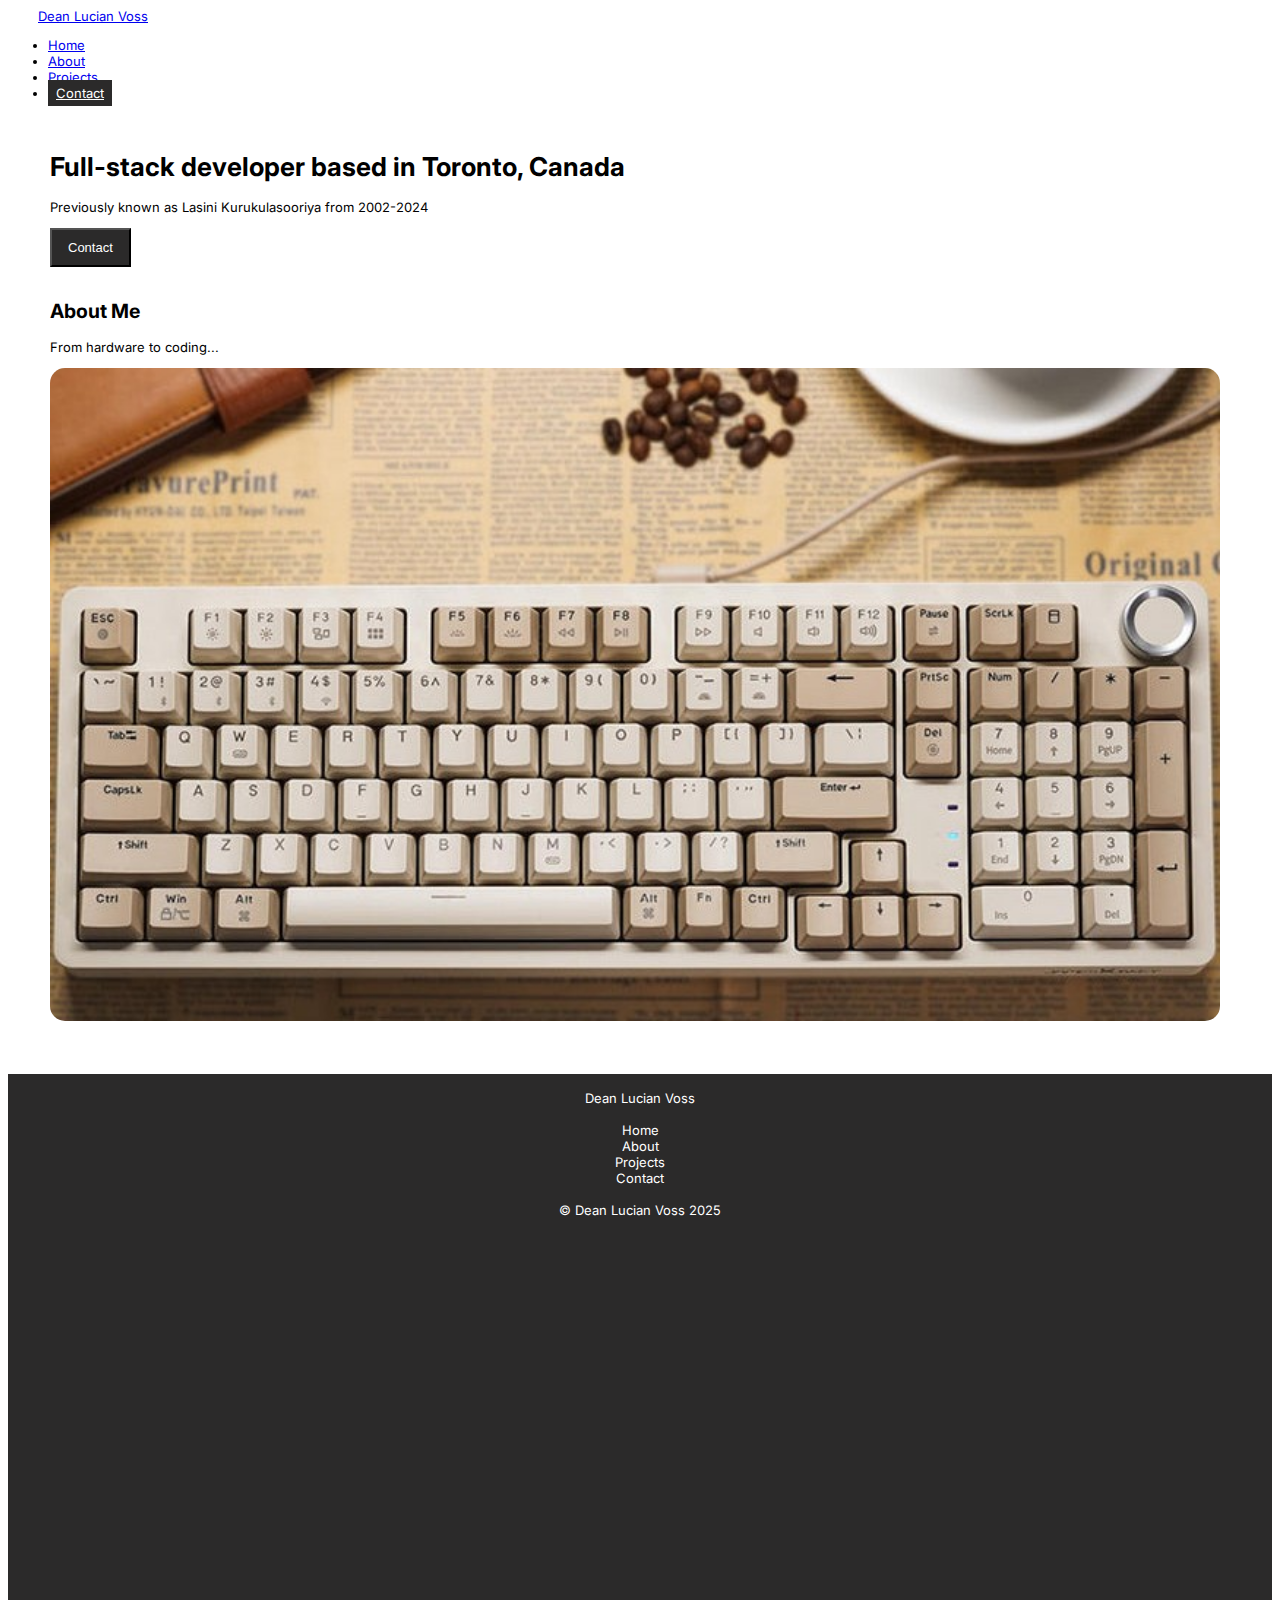
<file: index.html>
<!DOCTYPE html>
<html lang="en">
  <head>
    <meta charset="UTF-8" />
    <meta name="viewport" content="width=device-width, initial-scale=1.0" />
    <title>Homepage</title>
    <link
      href="https://cdn.jsdelivr.net/npm/bootstrap@5.3.0-alpha1/dist/css/bootstrap.min.css"
      rel="stylesheet"
      integrity="sha384-GLhlTQ8iRABdZLl6O3oVMWSktQOp6b7In1Zl3/Jr59b6EGGoI1aFkw7cmDA6j6gD"
      crossorigin="anonymous"
    />
    <script
      src="https://cdn.jsdelivr.net/npm/bootstrap@5.3.0-alpha1/dist/js/bootstrap.bundle.min.js"
      integrity="sha384-w76AqPfDkMBDXo30jS1Sgez6pr3x5MlQ1ZAGC+nuZB+EYdgRZgiwxhTBTkF7CXvN"
      crossorigin="anonymous"
    ></script>
    <link rel="stylesheet" href="src/styles.css" />
    <link rel="preconnect" href="https://fonts.googleapis.com" />
    <link rel="preconnect" href="https://fonts.gstatic.com" crossorigin />
    <link
      href="https://fonts.googleapis.com/css2?family=Inter:ital,opsz,wght@0,14..32,100..900;1,14..32,100..900&display=swap"
      rel="stylesheet"
    />
    <style>
      #keyboard {
        width: 100%;
        height: auto;
        border-radius: 15px;
      }

      @media (max-width: 576px) {
        #keyboard {
          padding-right: 0px;
          border-radius: 5px;
        }
      }
    </style>
  </head>

  <body>
    <nav class="navbar navbar-expand-sm">
      <div class="container-fluid">
        <a class="navbar-brand" href="index.html">Dean Lucian Voss</a>
        <button
          class="navbar-toggler"
          type="button"
          data-bs-toggle="collapse"
          data-bs-target="#navbarNav"
          aria-controls="navbarNav"
          aria-expanded="false"
          aria-label="Toggle navigation"
        >
          <span class="navbar-toggler-icon"></span>
        </button>
        <div class="collapse navbar-collapse" id="navbarNav">
          <ul class="navbar-nav">
            <li class="nav-item">
              <a class="nav-link" href="index.html">Home</a>
            </li>
            <li class="nav-item">
              <a class="nav-link" href="about.html">About</a>
            </li>
            <li class="nav-item">
              <a class="nav-link" href="projects.html">Projects</a>
            </li>
            <li class="nav-item">
              <a
                type="button"
                class="btn nav-link"
                href="contact.html"
                id="contactBtn"
              >
                Contact
              </a>
            </li>
          </ul>
        </div>
      </div>
    </nav>
    <div class="content">
      <h1 style="margin-right: 250px">
        Full-stack developer based in Toronto, Canada
      </h1>
      <p>Previously known as Lasini Kurukulasooriya from 2002-2024</p>
      <button
        class="btn btn-dark"
        href="contact.html"
        role="button"
        id="contactButton"
      >
        Contact
      </button>

      <h2>About Me</h2>
      <p>From hardware to coding...</p>
      <img
        src="images/c45176d0d541a04d38875639906ad822.jpg"
        alt="keyboard"
        id="keyboard"
      />
    </div>

    <footer style="color: white">
      <p style="text-align: center; color: white">
        <br />
        <a href="index.html">Dean Lucian Voss</a>
        <br />
        <br />
        <a href="index.html">Home</a>
        <br />
        <a href="about.html">About</a>
        <br />
        <a href="projects.html">Projects</a>
        <br />
        <a href="contact.html">Contact</a>
        <br />
        <br />
        © Dean Lucian Voss 2025
      </p>
    </footer>
  </body>

  <script src="src/index.js"></script>
</html>
</file>
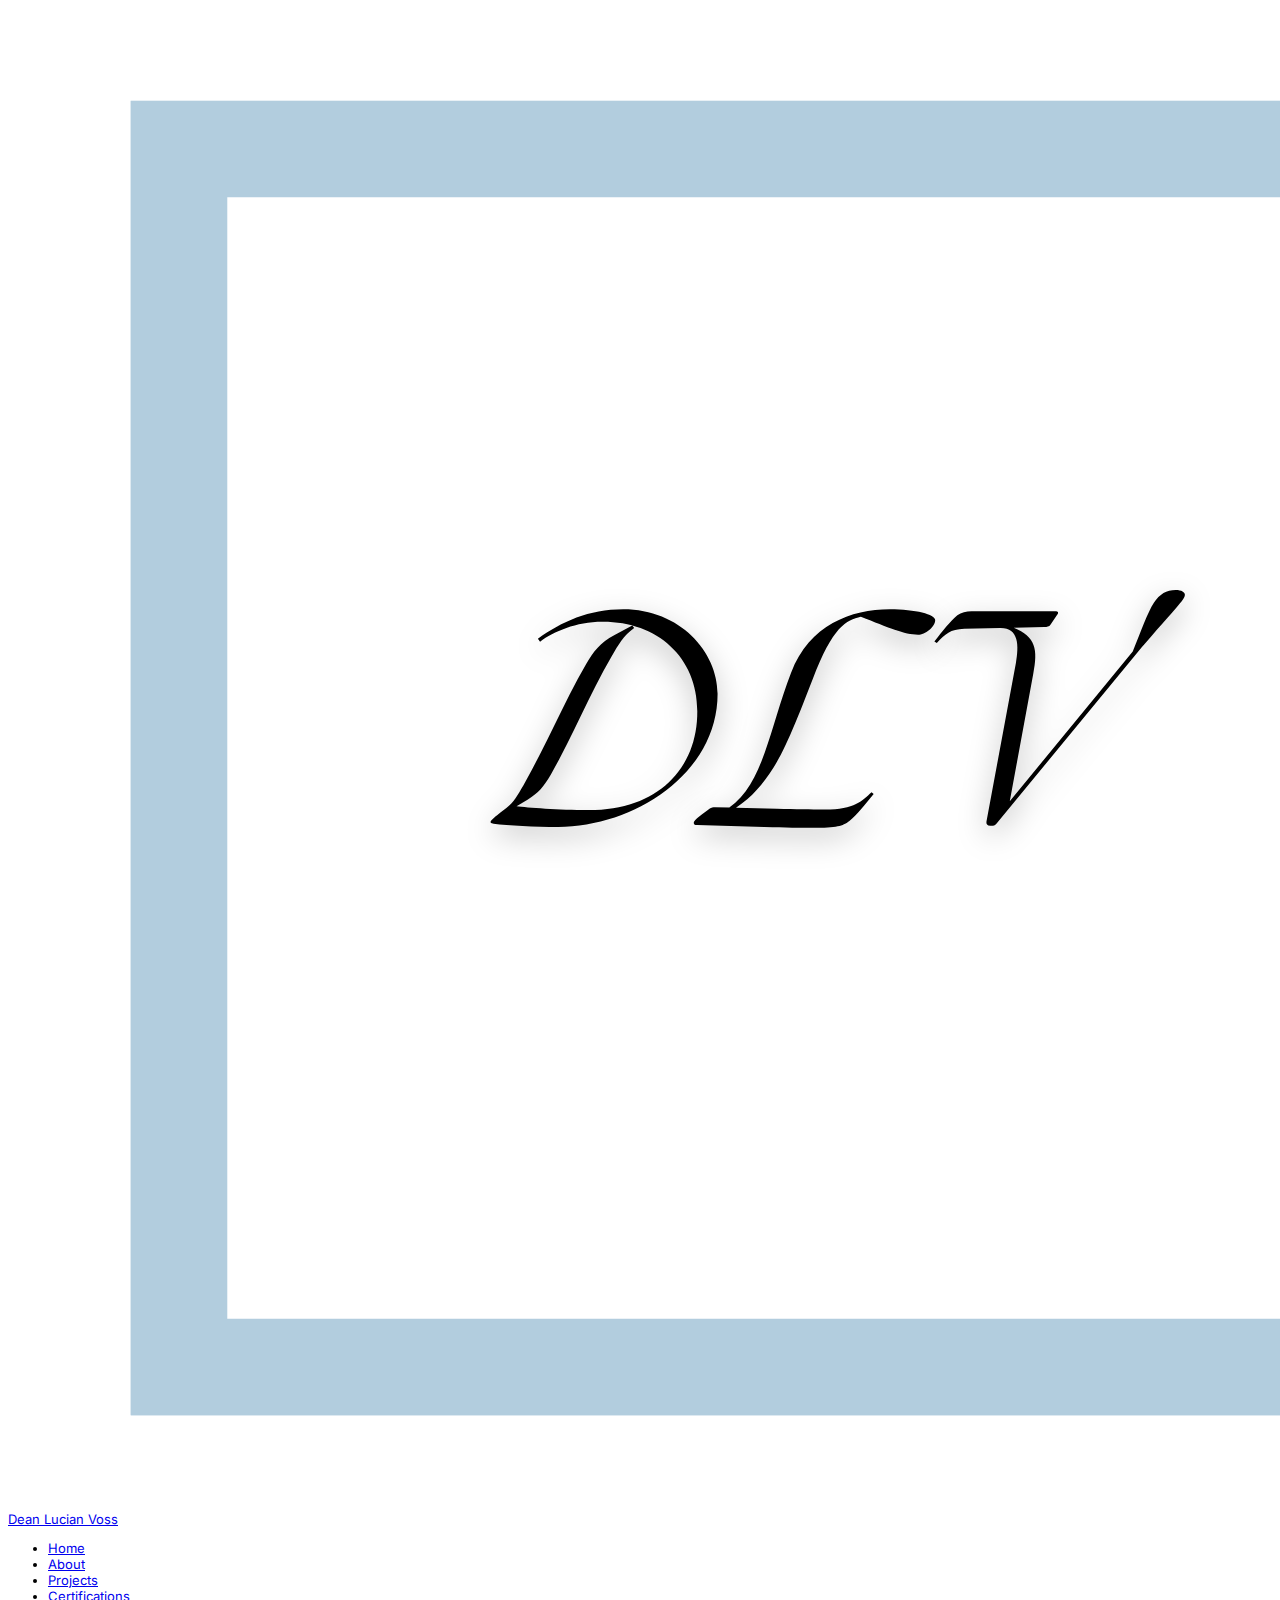
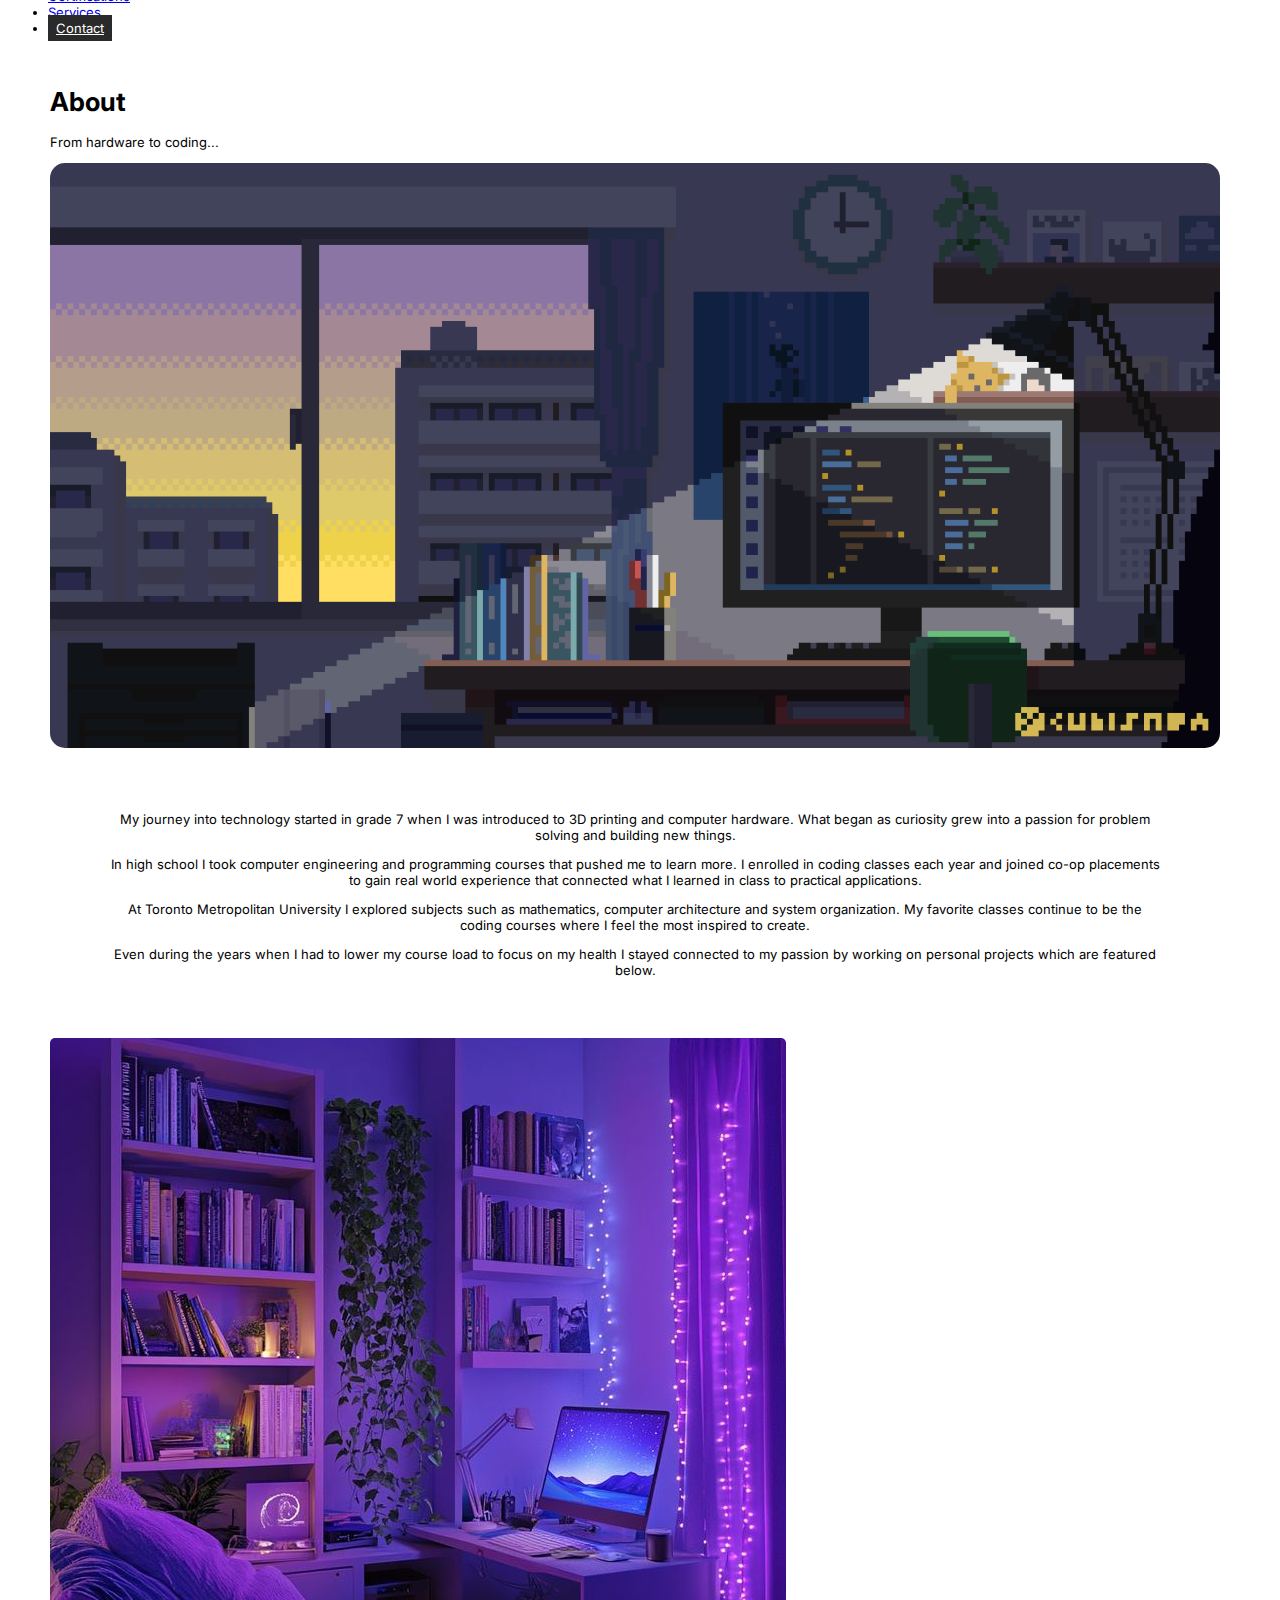
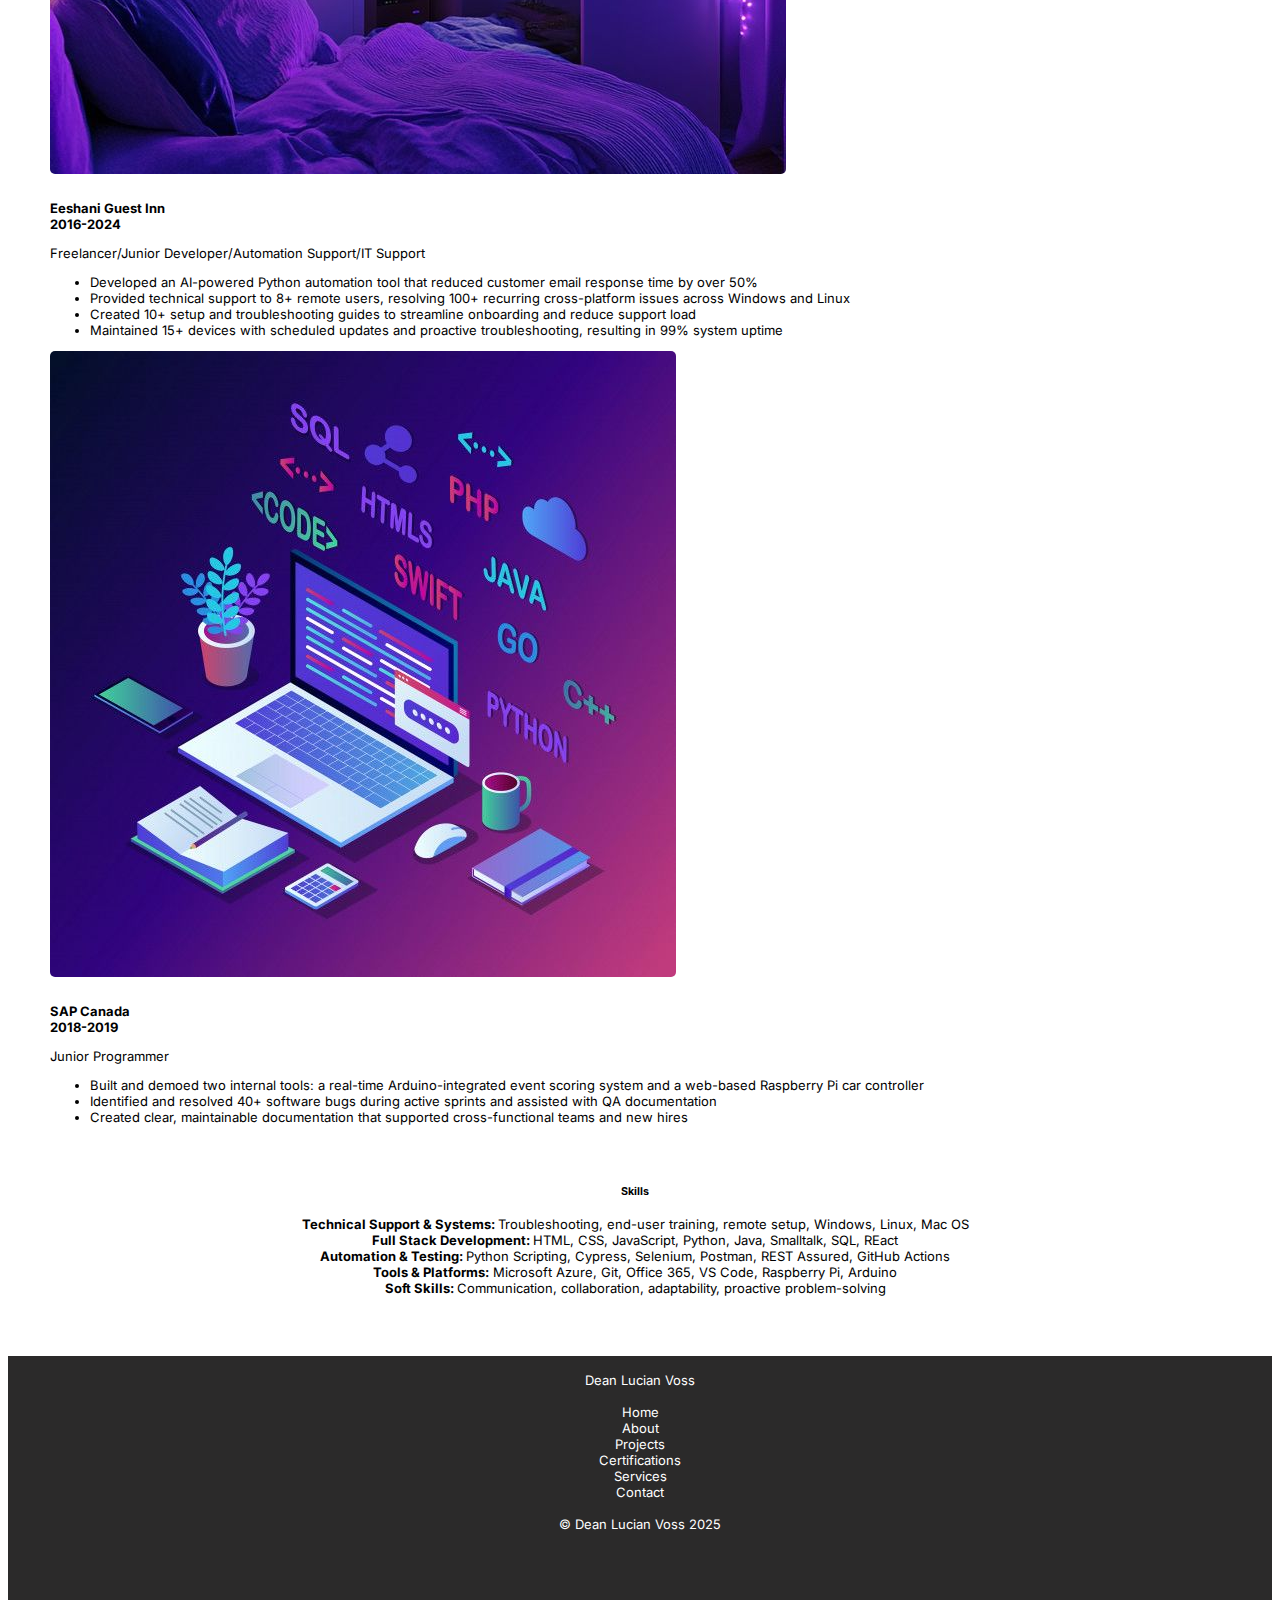
<file: about.html>
<!DOCTYPE html>
<html lang="en">
  <head>
    <meta charset="UTF-8" />
    <meta name="viewport" content="width=device-width, initial-scale=1.0" />
    <title>About</title>
    <link
      href="https://cdn.jsdelivr.net/npm/bootstrap@5.3.0-alpha1/dist/css/bootstrap.min.css"
      rel="stylesheet"
      integrity="sha384-GLhlTQ8iRABdZLl6O3oVMWSktQOp6b7In1Zl3/Jr59b6EGGoI1aFkw7cmDA6j6gD"
      crossorigin="anonymous"
    />
    <script
      src="https://cdn.jsdelivr.net/npm/bootstrap@5.3.0-alpha1/dist/js/bootstrap.bundle.min.js"
      integrity="sha384-w76AqPfDkMBDXo30jS1Sgez6pr3x5MlQ1ZAGC+nuZB+EYdgRZgiwxhTBTkF7CXvN"
      crossorigin="anonymous"
    ></script>
    <link rel="stylesheet" href="src/styles.css" />
    <link rel="preconnect" href="https://fonts.googleapis.com" />
    <link rel="preconnect" href="https://fonts.gstatic.com" crossorigin />
    <link
      href="https://fonts.googleapis.com/css2?family=Inter:ital,opsz,wght@0,14..32,100..900;1,14..32,100..900&display=swap"
      rel="stylesheet"
    />
    <style>
      #banner {
        width: 100%;
        height: auto;
        border-radius: 15px;
      }

      @media (max-width: 576px) {
        #banner {
          padding-right: 0px;
          border-radius: 5px;
        }
      }
    </style>
  </head>

  <body>
    <nav class="navbar navbar-expand-sm">
      <div class="container-fluid">
        <a class="navbar-brand" href="home.html"><img src="images/logo.png" alt="DLV logo" id="logo">Dean Lucian Voss</a>
        <button
          class="navbar-toggler"
          type="button"
          data-bs-toggle="collapse"
          data-bs-target="#navbarNav"
          aria-controls="navbarNav"
          aria-expanded="false"
          aria-label="Toggle navigation"
        >
          <span class="navbar-toggler-icon"></span>
        </button>
        <div class="collapse navbar-collapse" id="navbarNav">
          <ul class="navbar-nav">
            <li class="nav-item">
              <a class="nav-link" href="home.html">Home</a>
            </li>
            <li class="nav-item">
              <a class="nav-link" href="about.html">About</a>
            </li>
            <li class="nav-item">
              <a class="nav-link" href="projects.html">Projects</a>
            </li>
            <li class="nav-item">
              <a class="nav-link" href="certifications.html">Certifications</a>
            </li>
            <li class="nav-item">
              <a class="nav-link" href="services.html">Services</a>
            </li>
            <li class="nav-item">
              <a
                type="button"
                class="btn nav-link"
                href="contact.html"
                id="contactBtn"
              >
                Contact
              </a>
            </li>
          </ul>
        </div>
      </div>
    </nav>
    <div class="content">
      <h1>About</h1>
      <p>From hardware to coding...</p>

      <img src="images/banner.gif" alt="gif banner" id="banner" />

      <div style="text-align: center; margin: 60px">
        <p>
          My journey into technology started in grade 7 when I was introduced to
          3D printing and computer hardware. What began as curiosity grew into a
          passion for problem solving and building new things.
        </p>
        <p>
          In high school I took computer engineering and programming courses
          that pushed me to learn more. I enrolled in coding classes each year
          and joined co-op placements to gain real world experience that
          connected what I learned in class to practical applications.
        </p>
        <p>
          At Toronto Metropolitan University I explored subjects such as
          mathematics, computer architecture and system organization. My
          favorite classes continue to be the coding courses where I feel the
          most inspired to create.
        </p>
        <p>
          Even during the years when I had to lower my course load to focus on
          my health I stayed connected to my passion by working on personal
          projects which are featured below.
        </p>
      </div>

      <div class="row d-flex justify-content-evenly">
        <div class="col-6">
          <img
            src="images/room.jpg"
            alt="room"
            class="img-fluid"
            style="border-radius: 5px; margin-bottom: 10px"
          />
          <p style="font-weight: bold">
            Eeshani Guest Inn
            <br />
            2016-2024
          </p>

          <p>Freelancer/Junior Developer/Automation Support/IT Support</p>
          <ul>
            <li>
              Developed an AI-powered Python automation tool that reduced
              customer email response time by over 50%
            </li>
            <li>
              Provided technical support to 8+ remote users, resolving 100+
              recurring cross-platform issues across Windows and Linux
            </li>
            <li>
              Created 10+ setup and troubleshooting guides to streamline
              onboarding and reduce support load
            </li>
            <li>
              Maintained 15+ devices with scheduled updates and proactive
              troubleshooting, resulting in 99% system uptime
            </li>
          </ul>
        </div>
        <div class="col-6">
          <img
            src="images/coding.jpg"
            alt="laptop with coding languages"
            class="img-fluid"
            style="border-radius: 5px; margin-bottom: 10px"
          />
          <br />
          <p style="font-weight: bold">
            SAP Canada
            <br />
            2018-2019
          </p>

          <p>Junior Programmer</p>
          <ul>
            <li>
              Built and demoed two internal tools: a real-time
              Arduino-integrated event scoring system and a web-based Raspberry
              Pi car controller
            </li>
            <li>
              Identified and resolved 40+ software bugs during active sprints
              and assisted with QA documentation
            </li>
            <li>
              Created clear, maintainable documentation that supported
              cross-functional teams and new hires
            </li>
          </ul>
        </div>
      </div>

      <div style="text-align: center; margin: 60px">
        <h5>Skills</h5>
        <p style="margin: 0px 50px">
          <span style="font-weight: bold">Technical Support & Systems: </span
          >Troubleshooting, end-user training, remote setup, Windows, Linux, Mac
          OS
          <br />
          <span style="font-weight: bold">Full Stack Development: </span>HTML,
          CSS, JavaScript, Python, Java, Smalltalk, SQL, REact
          <br />
          <span style="font-weight: bold">Automation & Testing: </span>Python
          Scripting, Cypress, Selenium, Postman, REST Assured, GitHub Actions
          <br />
          <span style="font-weight: bold">Tools & Platforms:</span> Microsoft
          Azure, Git, Office 365, VS Code, Raspberry Pi, Arduino
          <br />
          <span style="font-weight: bold">Soft Skills: </span>Communication,
          collaboration, adaptability, proactive problem-solving
        </p>
      </div>
    </div>

    <footer style="color: white">
      <p style="text-align: center; color: white">
        <br />
        <a href="home.html">Dean Lucian Voss</a>
        <br />
        <br />
        <a href="home.html">Home</a>
        <br />
        <a href="about.html">About</a>
        <br />
        <a href="projects.html">Projects</a>
        <br />
        <a href="certifications.html">Certifications</a>
        <br />
        <a href="services.html">Services</a>
        <br />
        <a href="contact.html">Contact</a>
        <br />
        <br />
        © Dean Lucian Voss 2025
      </p>
    </footer>
  </body>

  <script src="src/index.js"></script>
</html>
</file>
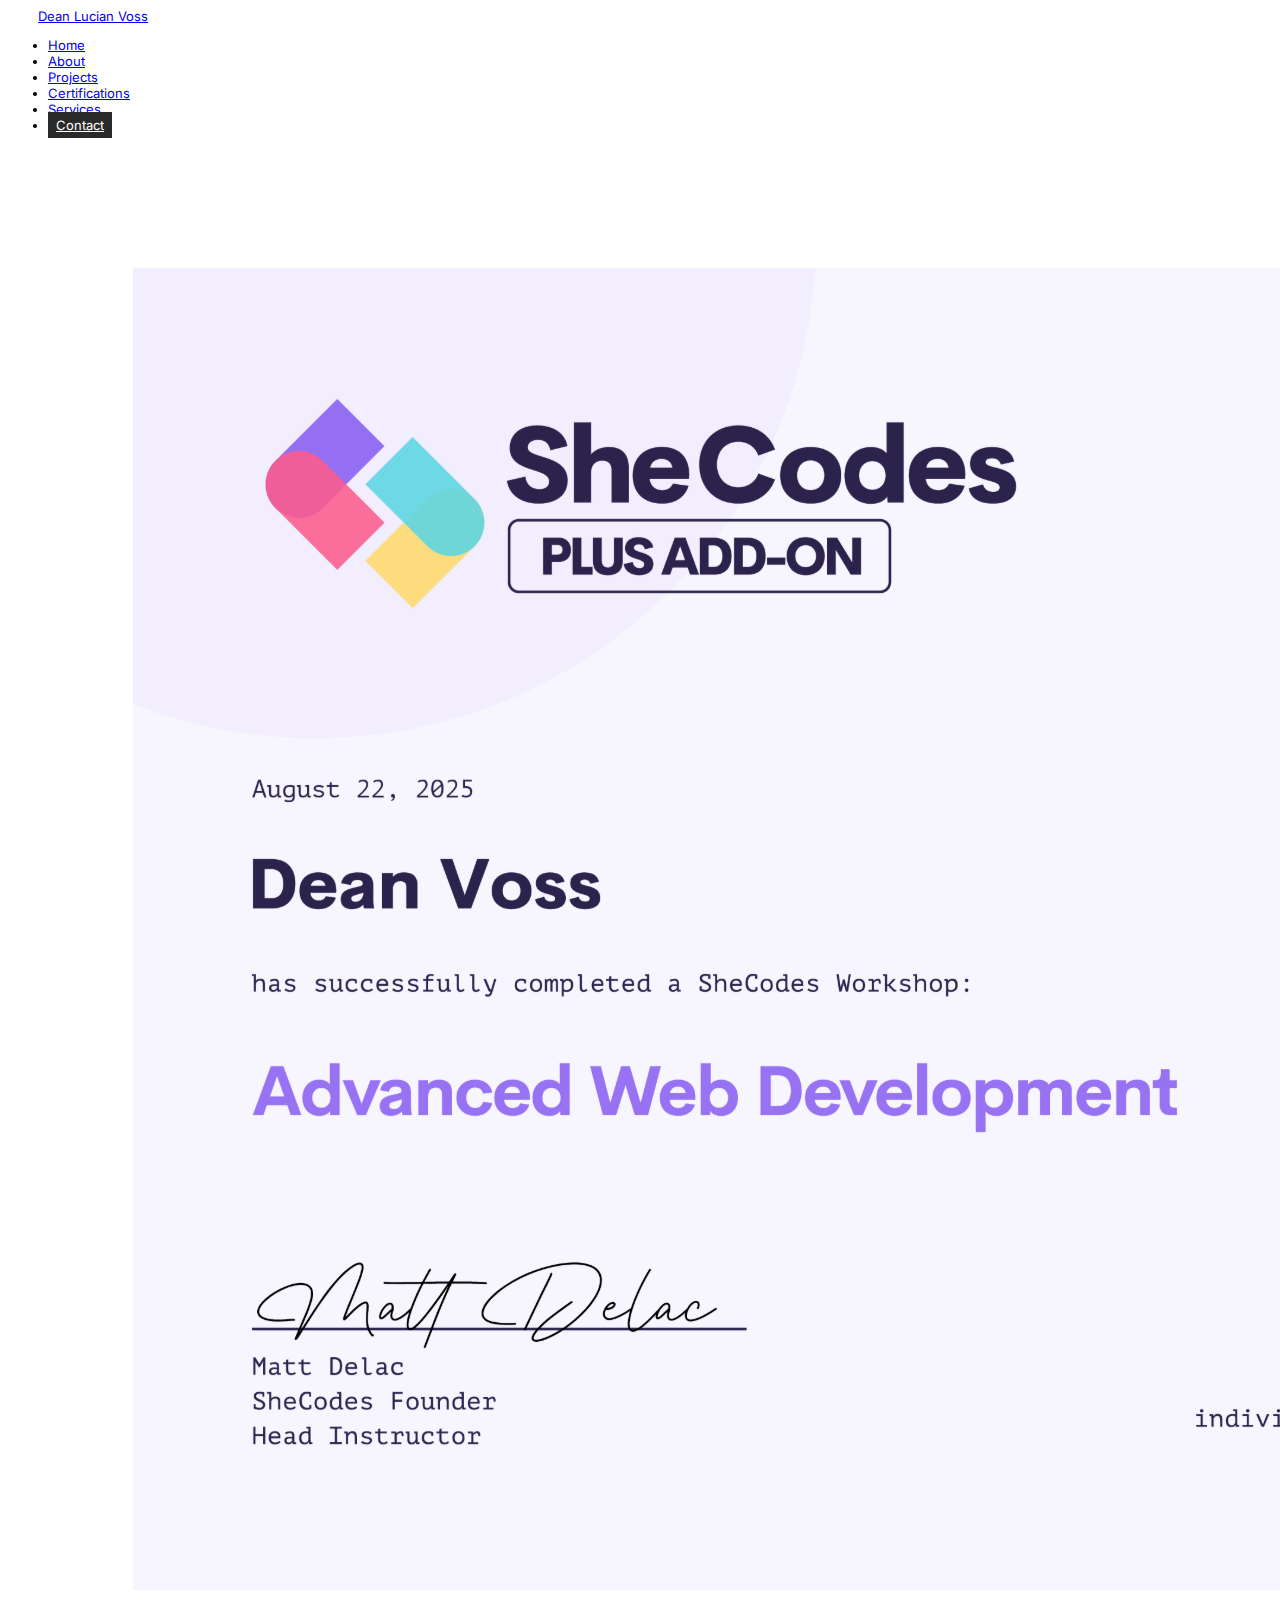
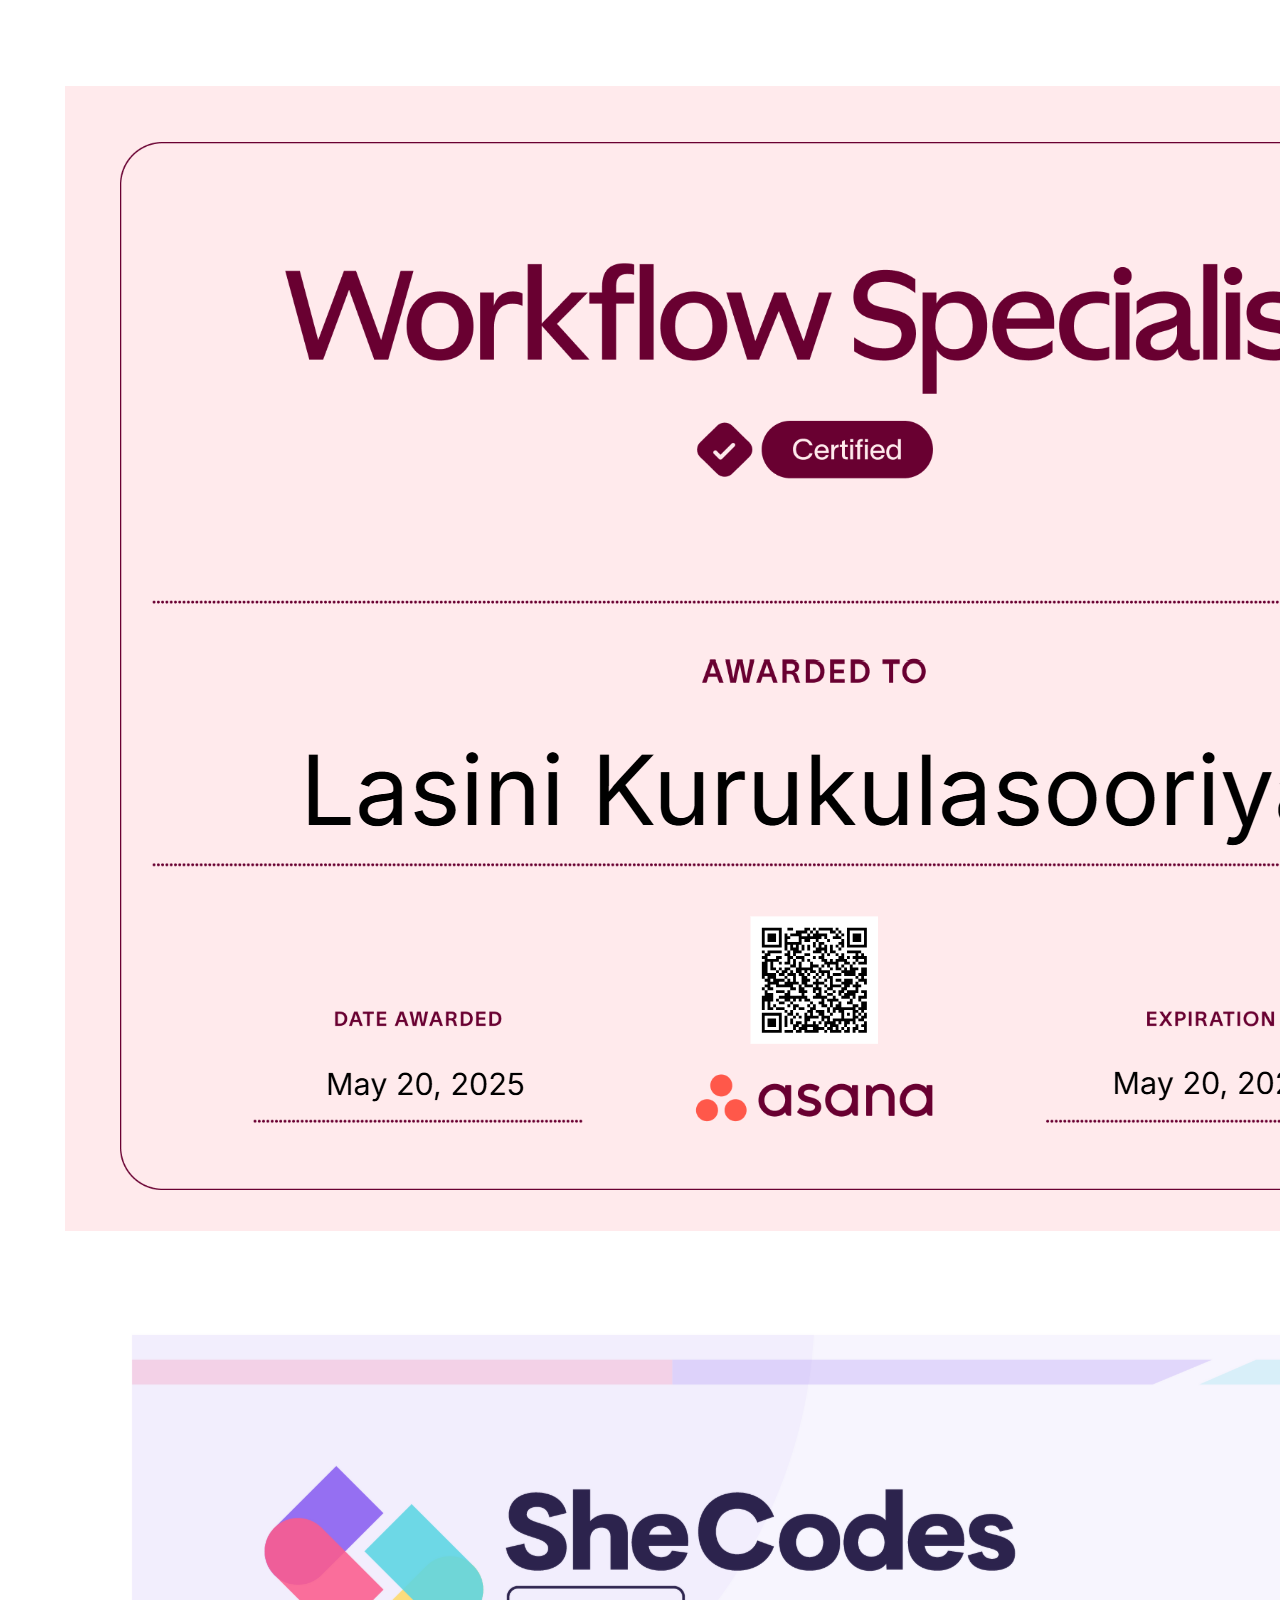
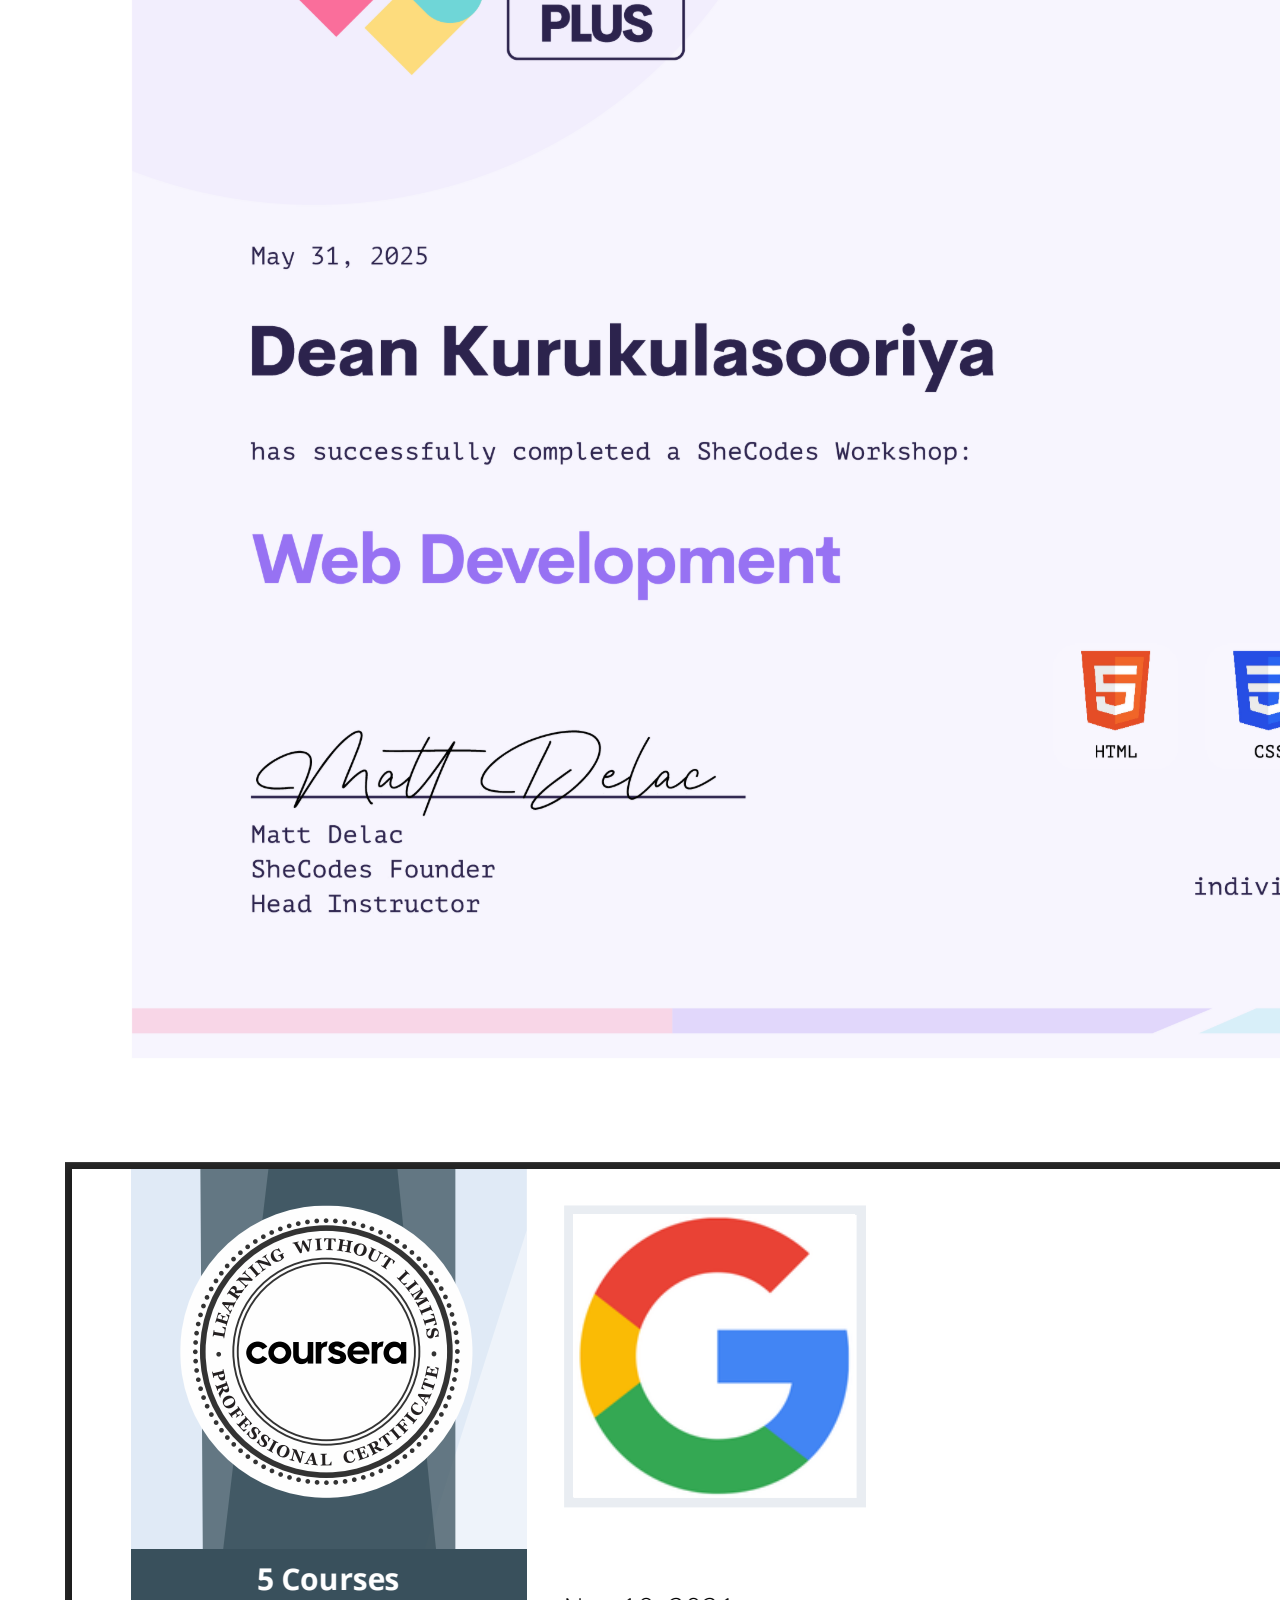
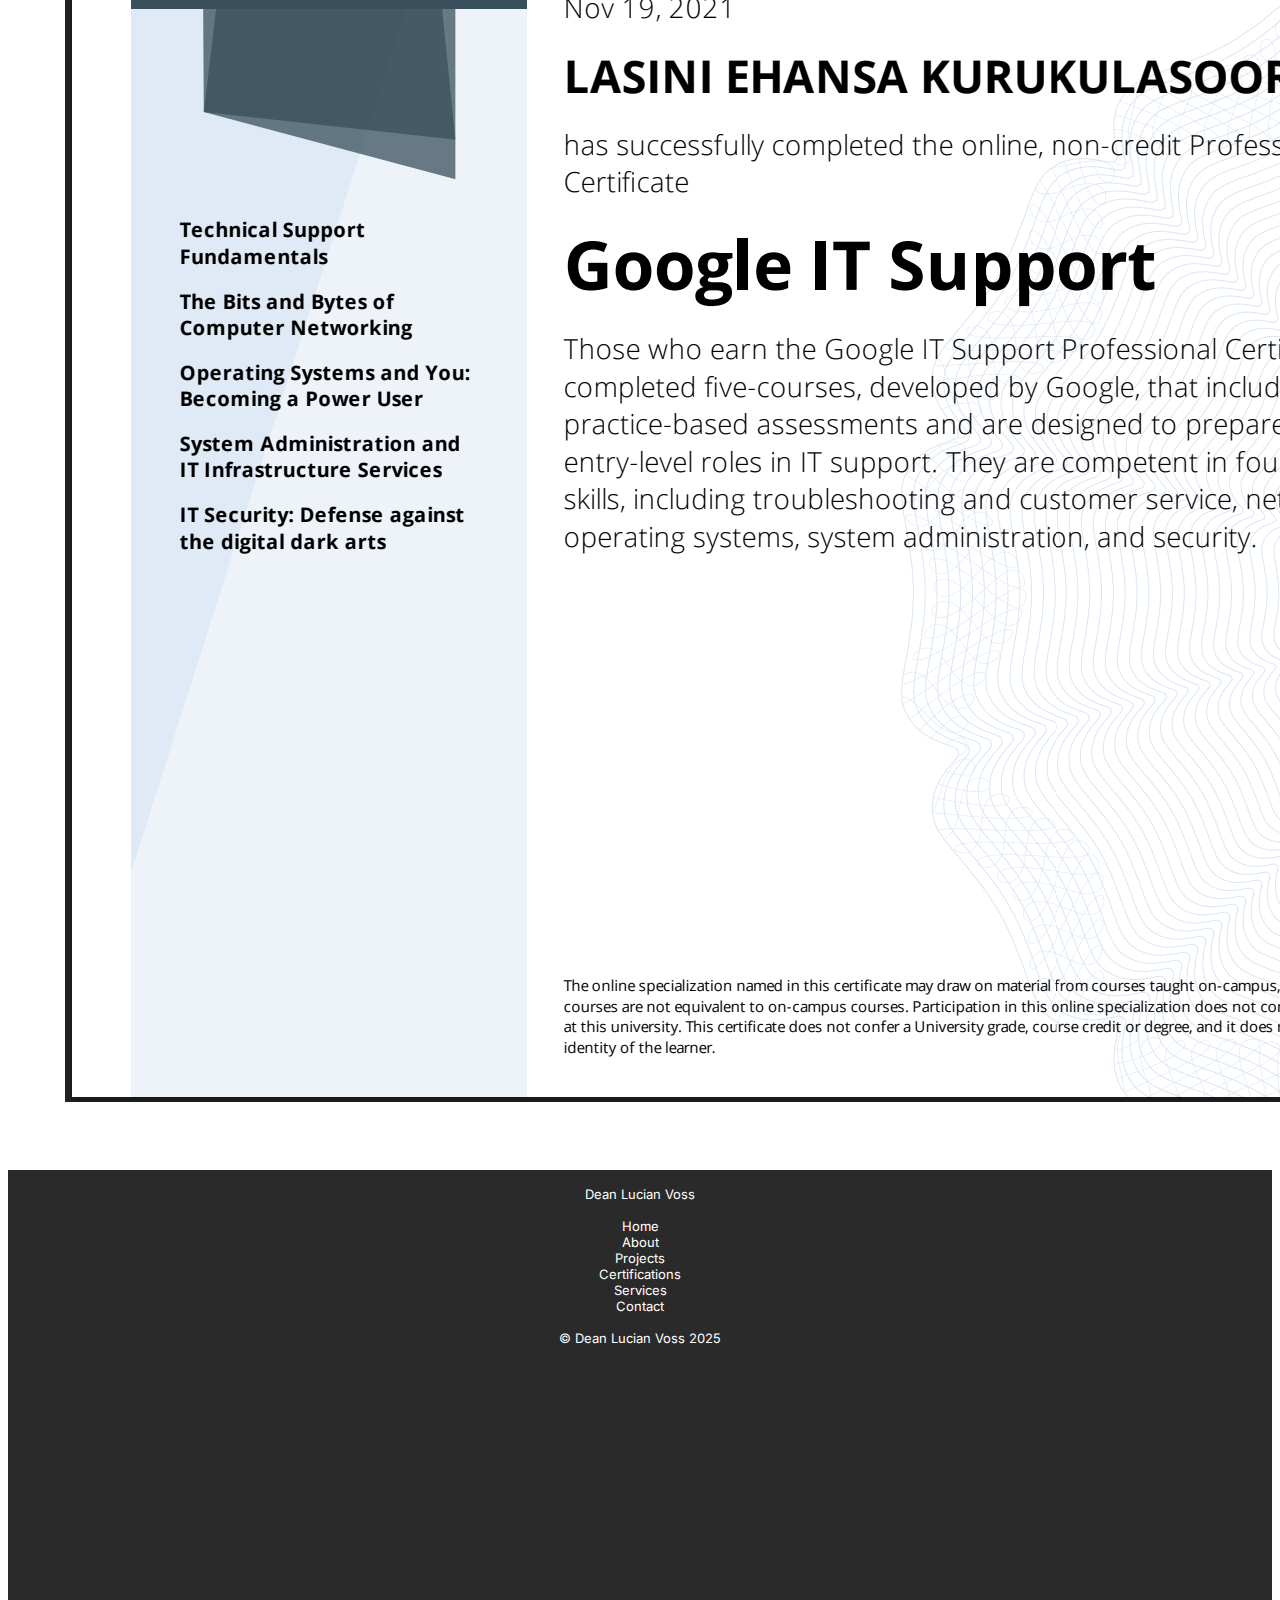
<file: certifications.html>
<!DOCTYPE html>
<html lang="en">
  <head>
    <meta charset="UTF-8" />
    <meta name="viewport" content="width=device-width, initial-scale=1.0" />
    <title>Certifications</title>
    <link
      href="https://cdn.jsdelivr.net/npm/bootstrap@5.3.0-alpha1/dist/css/bootstrap.min.css"
      rel="stylesheet"
      integrity="sha384-GLhlTQ8iRABdZLl6O3oVMWSktQOp6b7In1Zl3/Jr59b6EGGoI1aFkw7cmDA6j6gD"
      crossorigin="anonymous"
    />
    <script
      src="https://cdn.jsdelivr.net/npm/bootstrap@5.3.0-alpha1/dist/js/bootstrap.bundle.min.js"
      integrity="sha384-w76AqPfDkMBDXo30jS1Sgez6pr3x5MlQ1ZAGC+nuZB+EYdgRZgiwxhTBTkF7CXvN"
      crossorigin="anonymous"
    ></script>
    <link rel="stylesheet" href="src/styles.css" />
    <link rel="preconnect" href="https://fonts.googleapis.com" />
    <link rel="preconnect" href="https://fonts.gstatic.com" crossorigin />
    <link
      href="https://fonts.googleapis.com/css2?family=Inter:ital,opsz,wght@0,14..32,100..900;1,14..32,100..900&display=swap"
      rel="stylesheet"
    />
    <style>
      .image {
        margin: 15px;
      }
    </style>
  </head>

  <body>
    <nav class="navbar navbar-expand-sm">
      <div class="container-fluid">
        <a class="navbar-brand" href="home.html">Dean Lucian Voss</a>
        <button
          class="navbar-toggler"
          type="button"
          data-bs-toggle="collapse"
          data-bs-target="#navbarNav"
          aria-controls="navbarNav"
          aria-expanded="false"
          aria-label="Toggle navigation"
        >
          <span class="navbar-toggler-icon"></span>
        </button>
        <div class="collapse navbar-collapse" id="navbarNav">
          <ul class="navbar-nav">
            <li class="nav-item">
              <a class="nav-link" href="home.html">Home</a>
            </li>
            <li class="nav-item">
              <a class="nav-link" href="about.html">About</a>
            </li>
            <li class="nav-item">
              <a class="nav-link" href="projects.html">Projects</a>
            </li>
            <li class="nav-item">
              <a class="nav-link" href="certifications.html">Certifications</a>
            </li>
            <li class="nav-item">
              <a class="nav-link" href="services.html">Services</a>
            </li>
            <li class="nav-item">
              <a
                type="button"
                class="btn nav-link"
                href="contact.html"
                id="contactBtn"
              >
                Contact
              </a>
            </li>
          </ul>
        </div>
      </div>
    </nav>
    <div class="content">
      <div class="row d-flex justify-content-center">
        <a
          href="https://www.shecodes.io/certificates/efbcf2e98e38891d8542004ed4bdc0d5"
          target="_blank"
          ><img
            src="images/shecodes-plus-addons.png"
            alt="SheCodes Plus Add-On Advanced Web Development"
            class="image img-fluid"
        /></a>
      </div>
      <div class="row d-flex justify-content-center">
        <a
          href="https://certifications.asana.com/61df24b9-4eb3-49e2-aa06-f04b8b809d9c#acc.wuYvnxyh"
          target="_blank"
          ><img
            src="images/asana-workflow.png"
            alt="Asana Workflow"
            class="image img-fluid"
        /></a>
      </div>
      <div class="row d-flex justify-content-center">
        <a
          href="https://www.shecodes.io/certificates/d9c4608e5dd39db795e2bb3a84354a9c"
          target="_blank"
          ><img
            src="images/shecodes-plus.png"
            alt="SheCodes Plus Web Development"
            class="image img-fluid"
        /></a>
      </div>
      <div class="row d-flex justify-content-center">
        <a
          href="https://coursera.org/share/b9a2245ae26de9320fbd82d1b9c98f62"
          target="_blank"
          ><img
            src="images/google-it-support.png"
            alt="Google IT Support"
            class="image img-fluid"
        /></a>
      </div>
    </div>

    <footer style="color: white">
      <p style="text-align: center; color: white">
        <br />
        <a href="home.html">Dean Lucian Voss</a>
        <br />
        <br />
        <a href="home.html">Home</a>
        <br />
        <a href="about.html">About</a>
        <br />
        <a href="projects.html">Projects</a>
        <br />
        <a href="certifications.html">Certifications</a>
        <br />
        <a href="services.html">Services</a>
        <br />
        <a href="contact.html">Contact</a>
        <br />
        <br />
        © Dean Lucian Voss 2025
      </p>
    </footer>
  </body>

  <script src="src/index.js"></script>
</html>
</file>
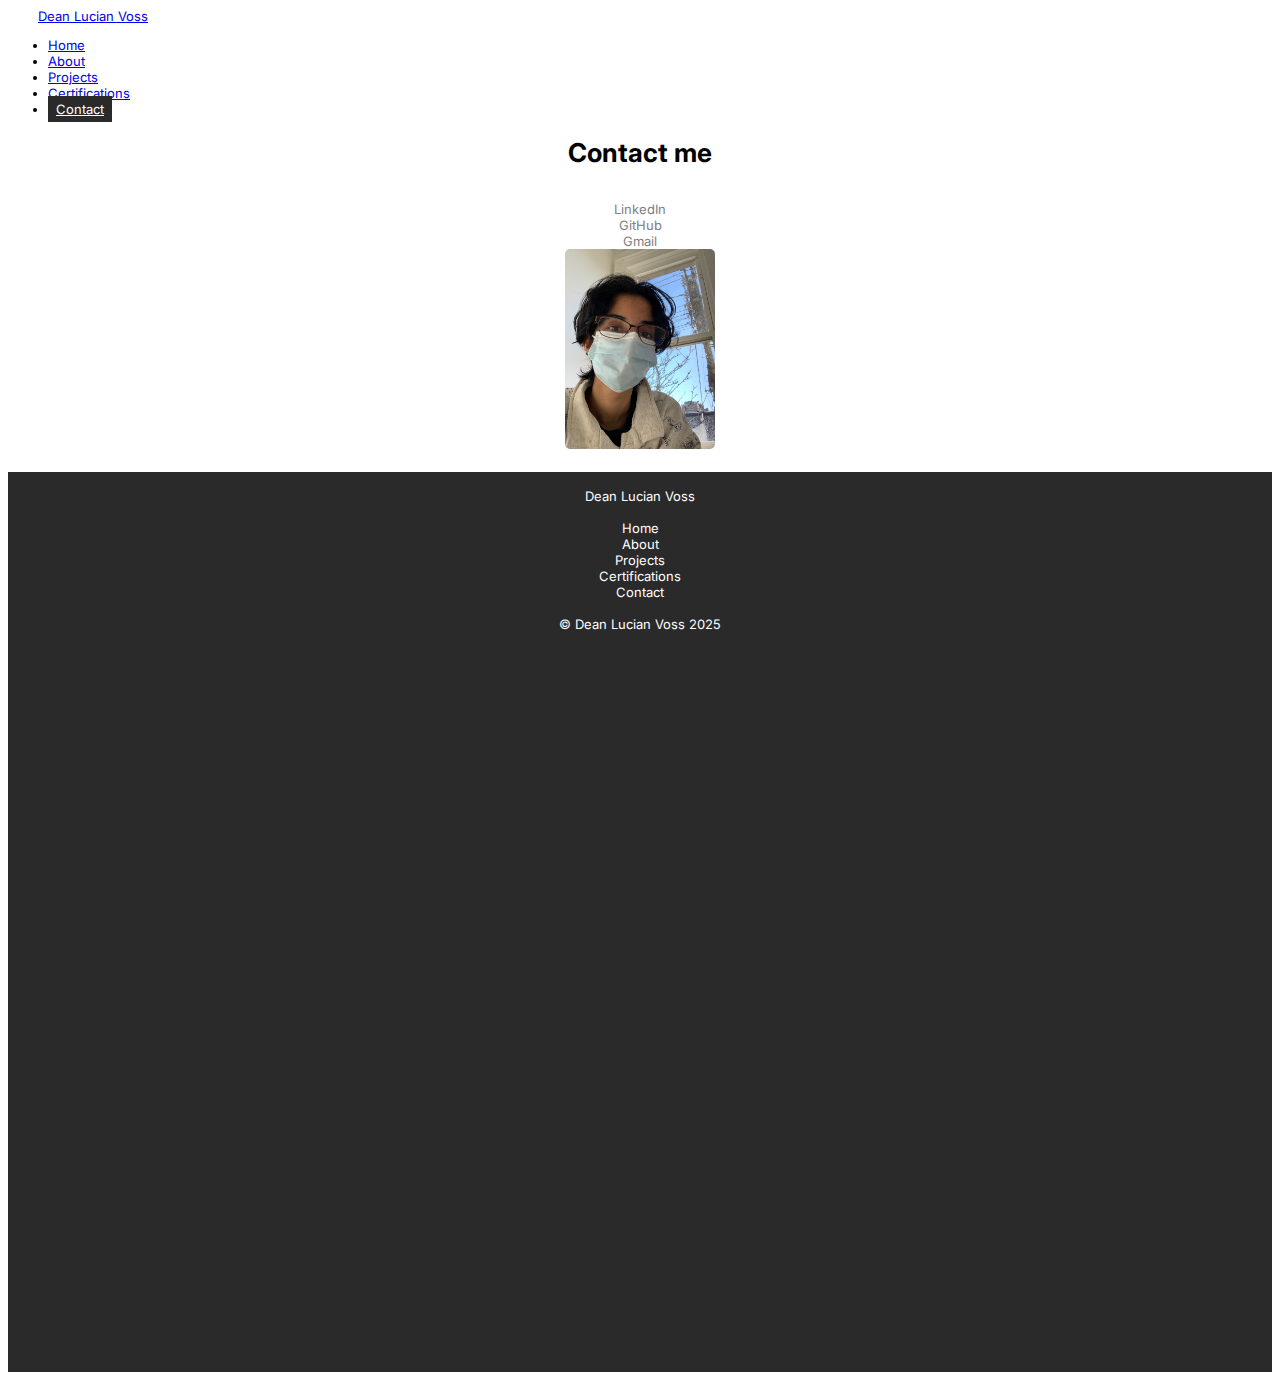
<file: contact.html>
<!DOCTYPE html>
<html lang="en">
  <head>
    <meta charset="UTF-8" />
    <meta name="viewport" content="width=device-width, initial-scale=1.0" />
    <title>Contact</title>
    <link
      href="https://cdn.jsdelivr.net/npm/bootstrap@5.3.0-alpha1/dist/css/bootstrap.min.css"
      rel="stylesheet"
      integrity="sha384-GLhlTQ8iRABdZLl6O3oVMWSktQOp6b7In1Zl3/Jr59b6EGGoI1aFkw7cmDA6j6gD"
      crossorigin="anonymous"
    />
    <script
      src="https://cdn.jsdelivr.net/npm/bootstrap@5.3.0-alpha1/dist/js/bootstrap.bundle.min.js"
      integrity="sha384-w76AqPfDkMBDXo30jS1Sgez6pr3x5MlQ1ZAGC+nuZB+EYdgRZgiwxhTBTkF7CXvN"
      crossorigin="anonymous"
    ></script>
    <link rel="stylesheet" href="src/styles.css" />
    <link rel="preconnect" href="https://fonts.googleapis.com" />
    <link rel="preconnect" href="https://fonts.gstatic.com" crossorigin />
    <link
      href="https://fonts.googleapis.com/css2?family=Inter:ital,opsz,wght@0,14..32,100..900;1,14..32,100..900&display=swap"
      rel="stylesheet"
    />
  </head>

  <style>
    img {
      border-radius: 5px;
    }
  </style>

  <body>
    <nav class="navbar navbar-expand-sm">
      <div class="container-fluid">
        <a class="navbar-brand" href="home.html">Dean Lucian Voss</a>
        <button
          class="navbar-toggler"
          type="button"
          data-bs-toggle="collapse"
          data-bs-target="#navbarNav"
          aria-controls="navbarNav"
          aria-expanded="false"
          aria-label="Toggle navigation"
        >
          <span class="navbar-toggler-icon"></span>
        </button>
        <div class="collapse navbar-collapse" id="navbarNav">
          <ul class="navbar-nav">
            <li class="nav-item">
              <a class="nav-link" href="home.html">Home</a>
            </li>
            <li class="nav-item">
              <a class="nav-link" href="about.html">About</a>
            </li>
            <li class="nav-item">
              <a class="nav-link" href="projects.html">Projects</a>
            </li>
            <li class="nav-item">
              <a class="nav-link" href="certifications.html">Certifications</a>
            </li>
            <li class="nav-item">
              <a
                type="button"
                class="btn nav-link"
                href="contact.html"
                id="contactBtn"
              >
                Contact
              </a>
            </li>
          </ul>
        </div>
      </div>
    </nav>
    <div
      class="row d-flex justify-content-evenly"
      style="gap: 20px; margin: 20px"
    >
      <div class="contact col-sm-3" style="text-align: center">
        <h1>Contact me</h1>
        <br />
        <a href="http://www.linkedin.com/in/dean-voss" target="_blank">
          LinkedIn
        </a>
        <br />
        <a href="https://github.com/dean1022?tab=repositories" target="_blank"
          >GitHub</a
        >
        <br />
        <a href="mailto:deanlucianvoss@gmail.com" target="_blank">Gmail</a>
      </div>
      <div class="col-sm-3" style="text-align: center">
        <img
          src="images/profile-pic.jpeg"
          alt="Profile picture of Dean"
          class="img-fluid"
          style="width: 150px; height: auto"
        />
      </div>
    </div>

    <footer style="color: white">
      <p style="text-align: center; color: white">
        <br />
        <a href="home.html">Dean Lucian Voss</a>
        <br />
        <br />
        <a href="home.html">Home</a>
        <br />
        <a href="about.html">About</a>
        <br />
        <a href="projects.html">Projects</a>
        <br />
        <a href="certificatins.html">Certifications</a>
        <br />
        <a href="contact.html">Contact</a>
        <br />
        <br />
        © Dean Lucian Voss 2025
      </p>
    </footer>

  <script src="src/index.js"></script>
</html>
</file>
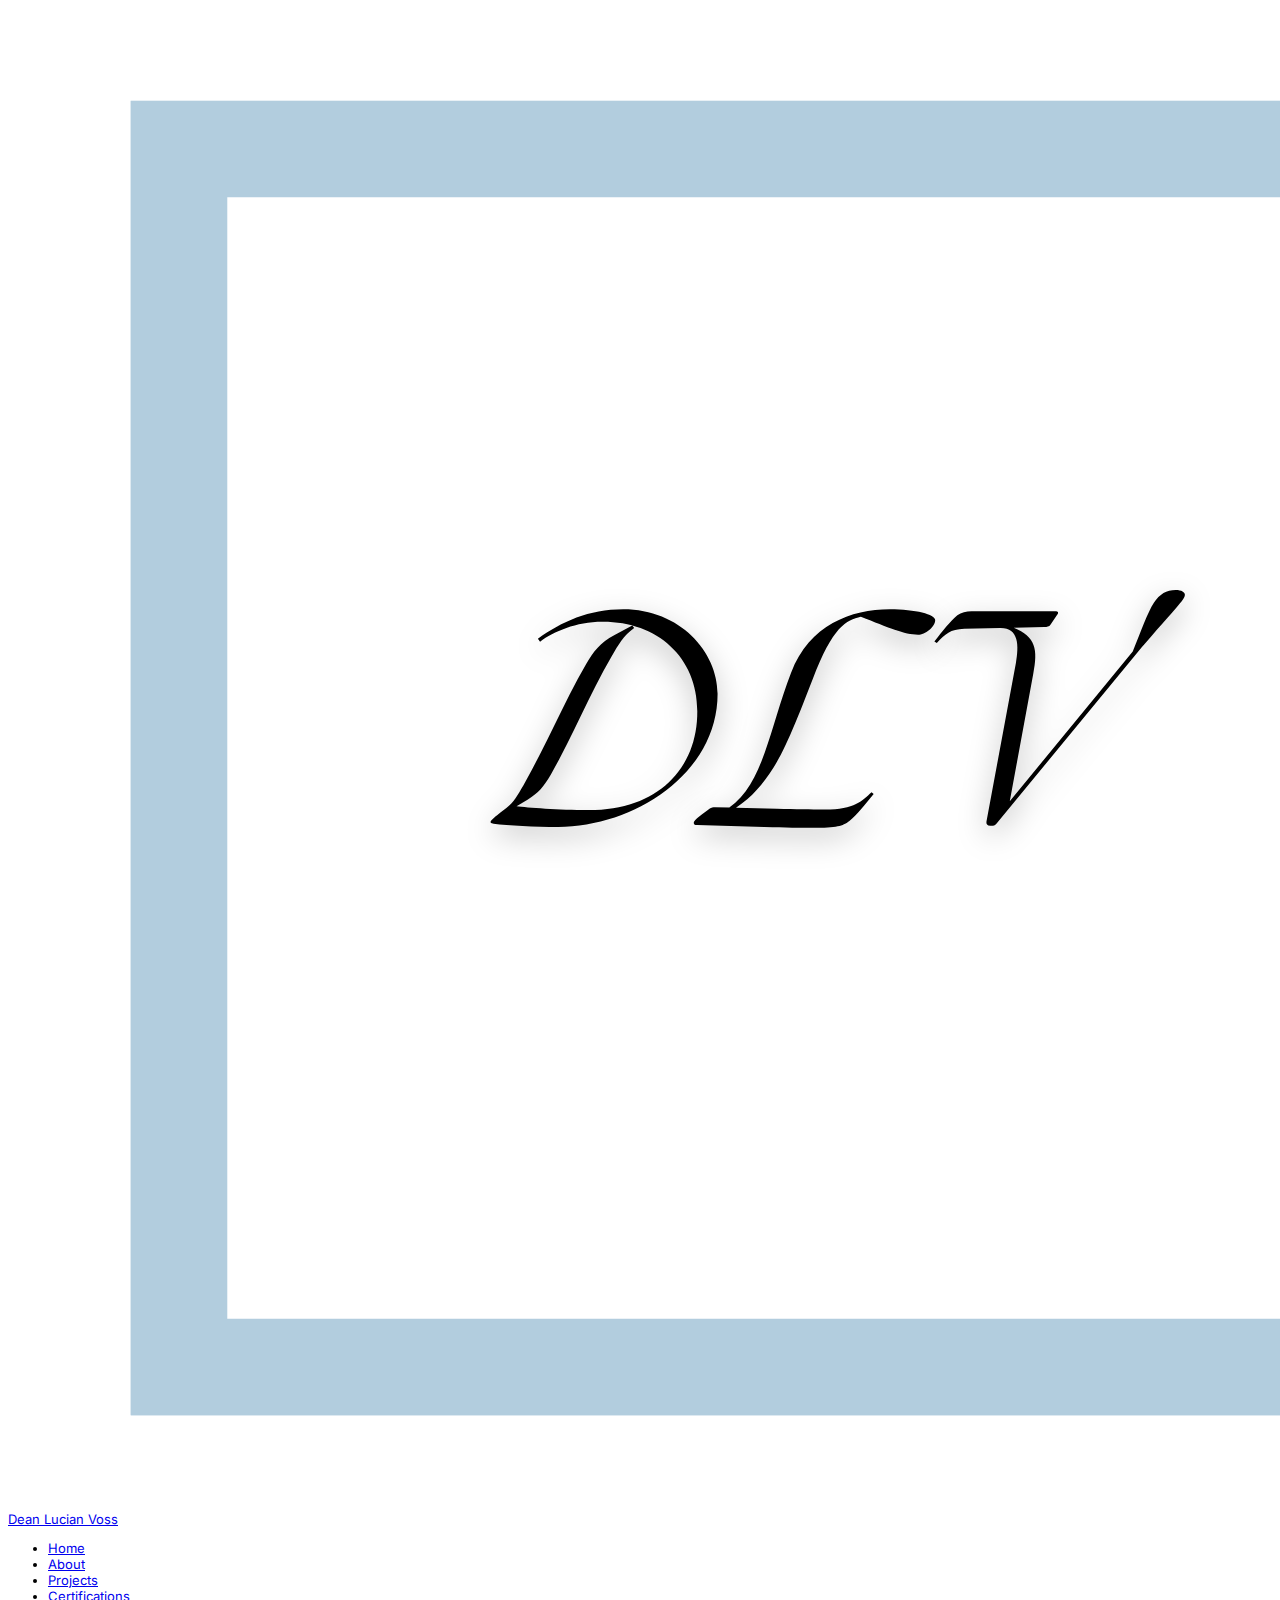
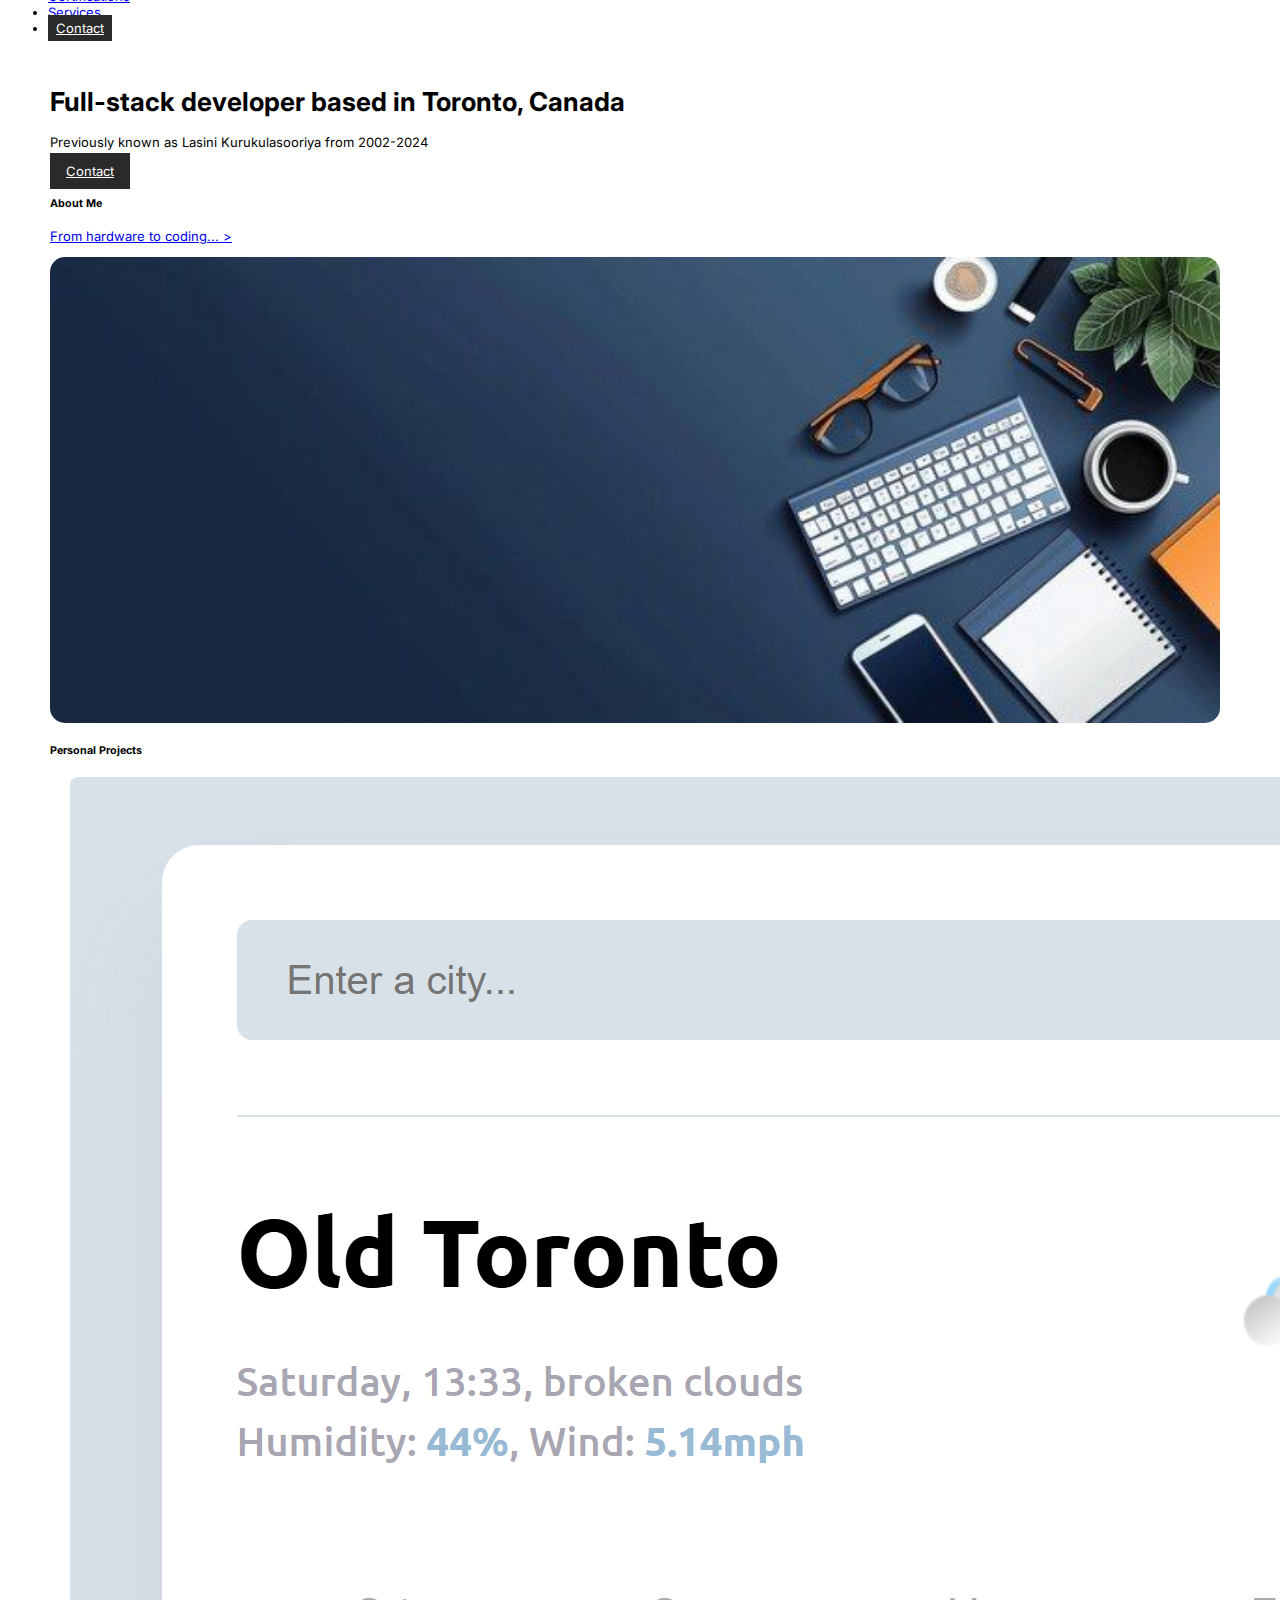
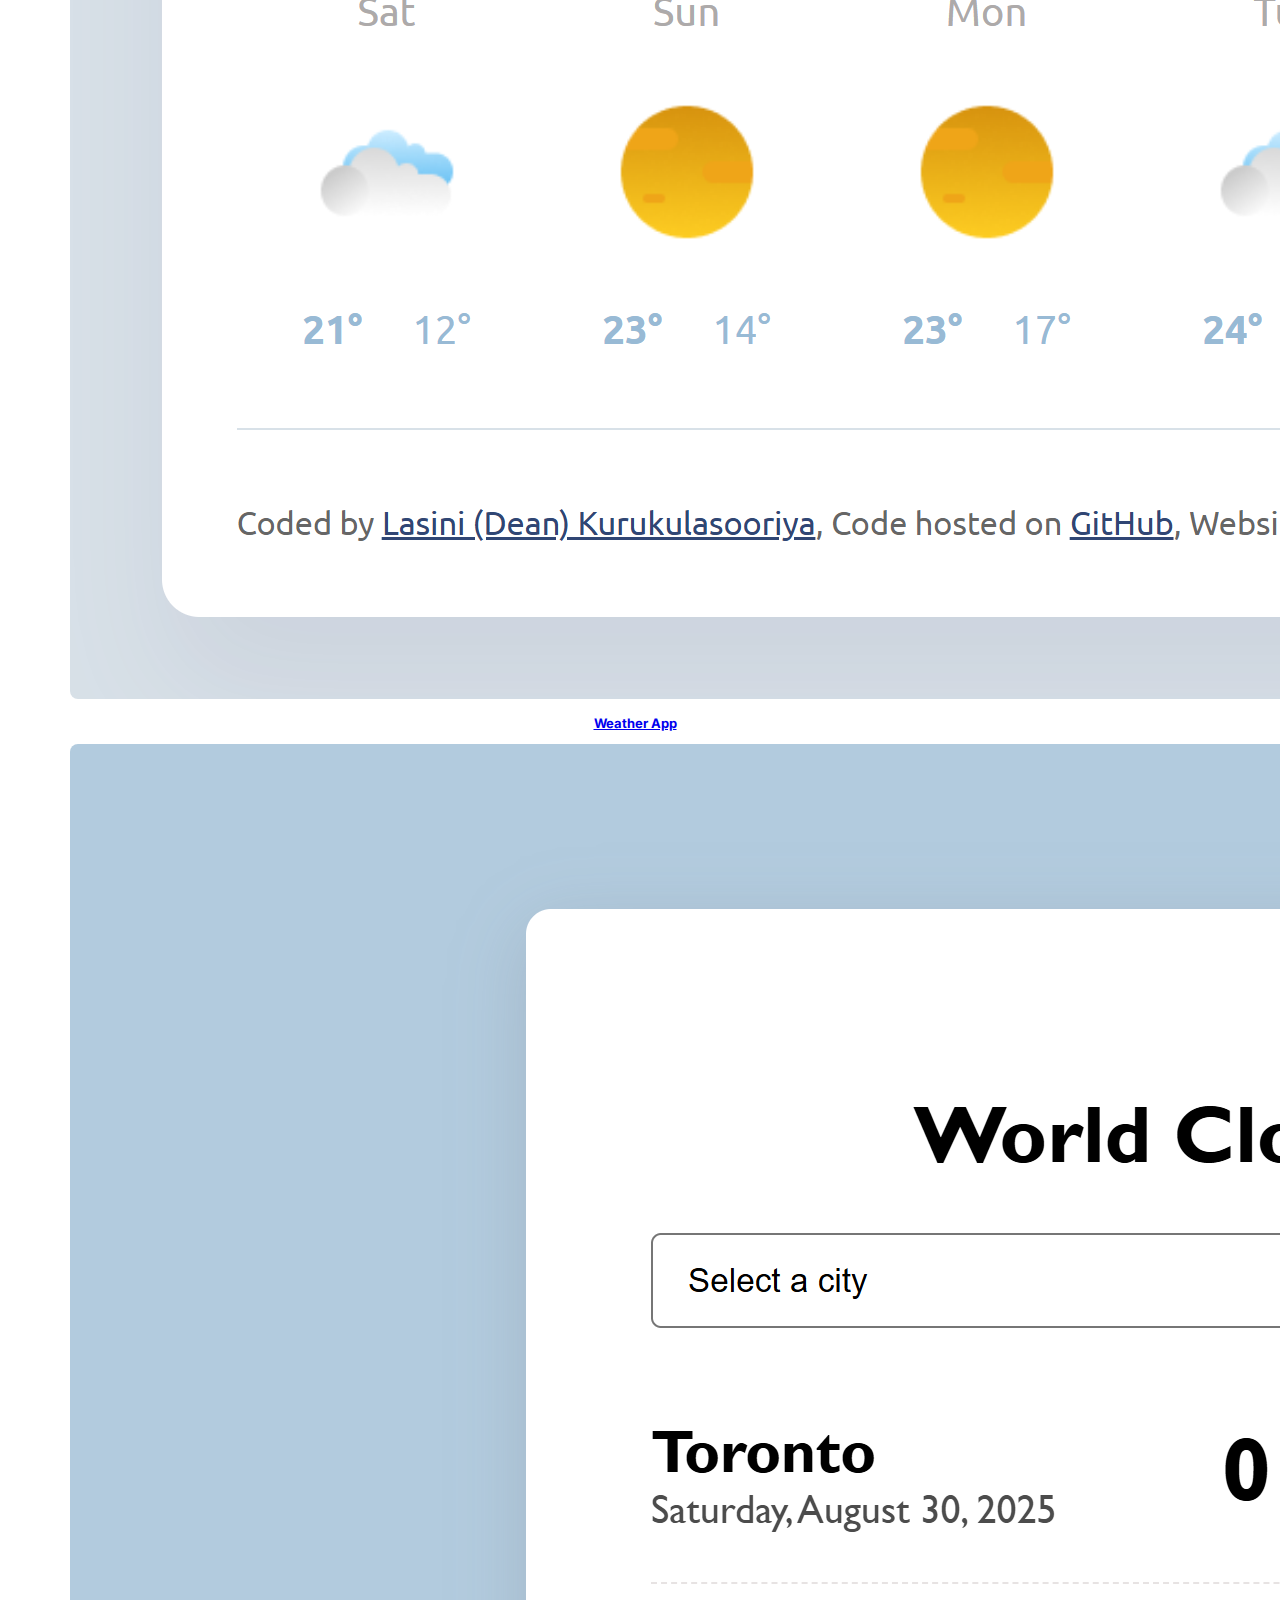
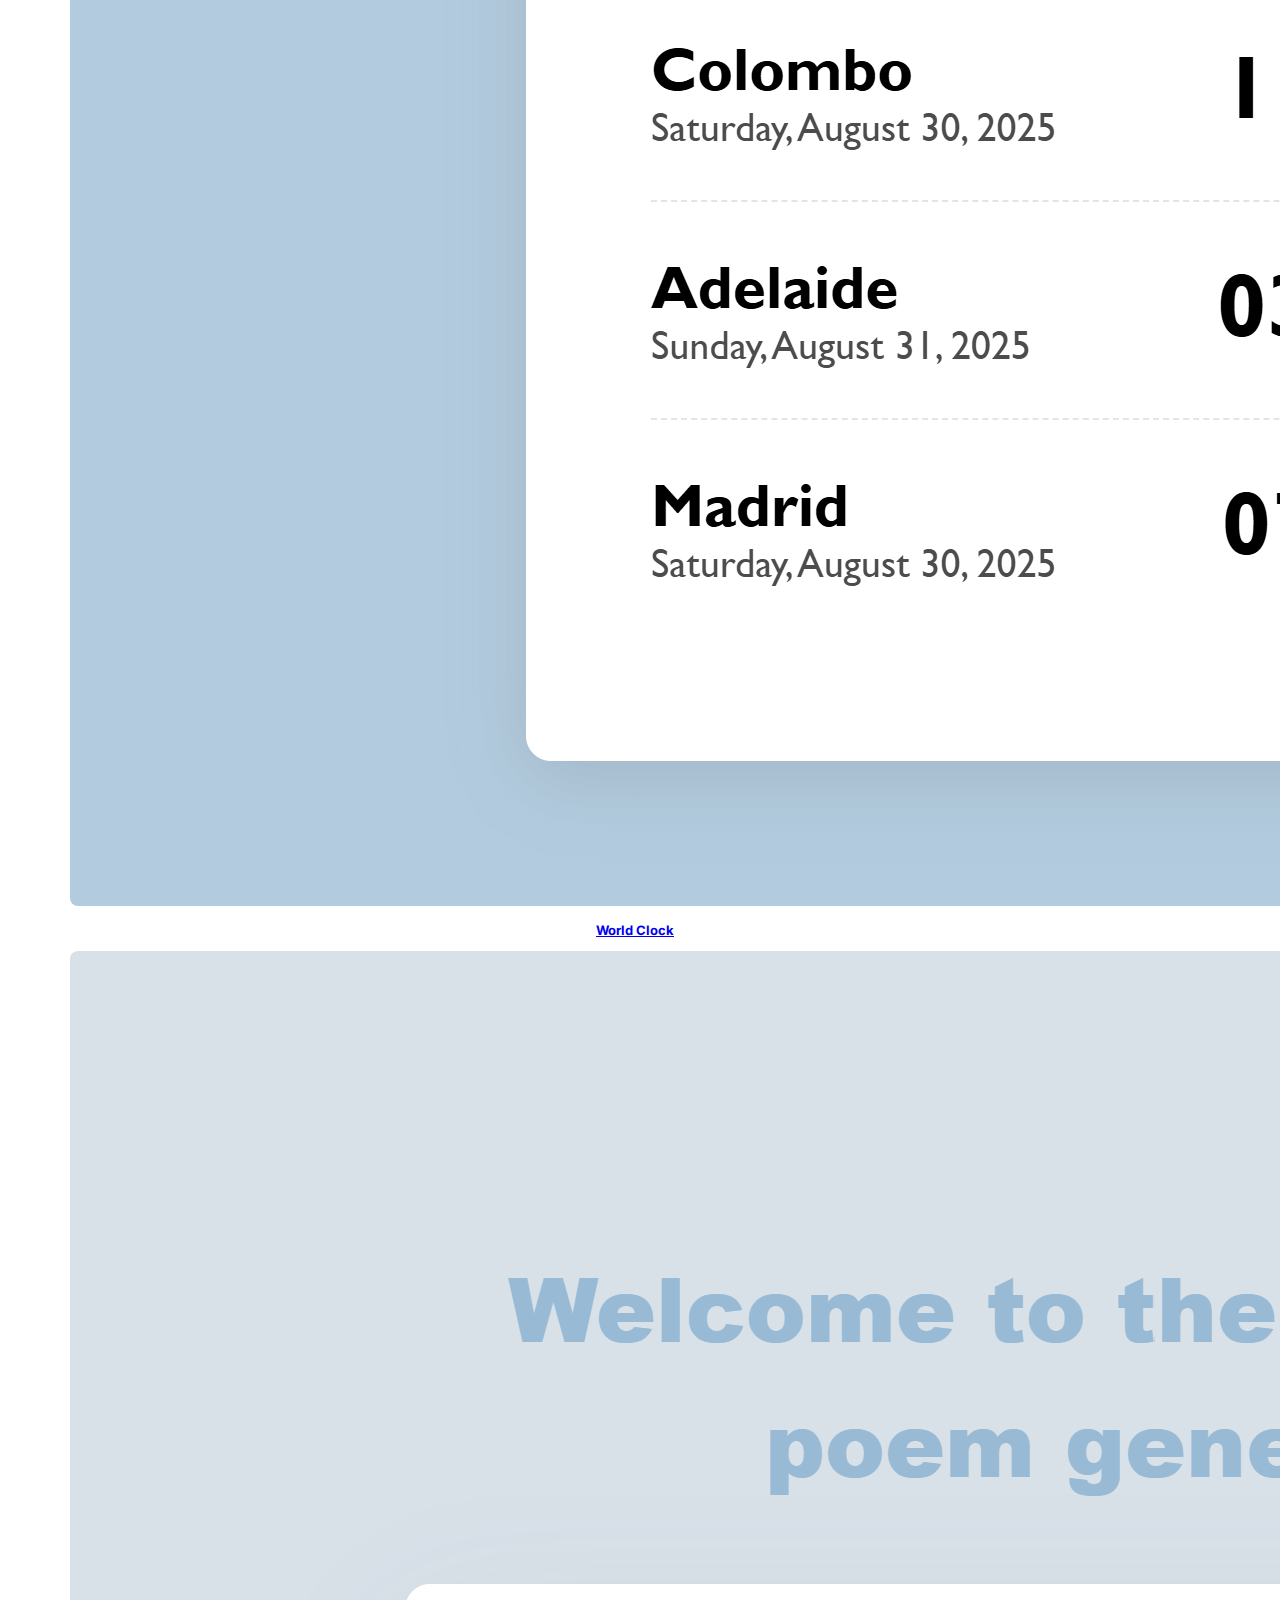
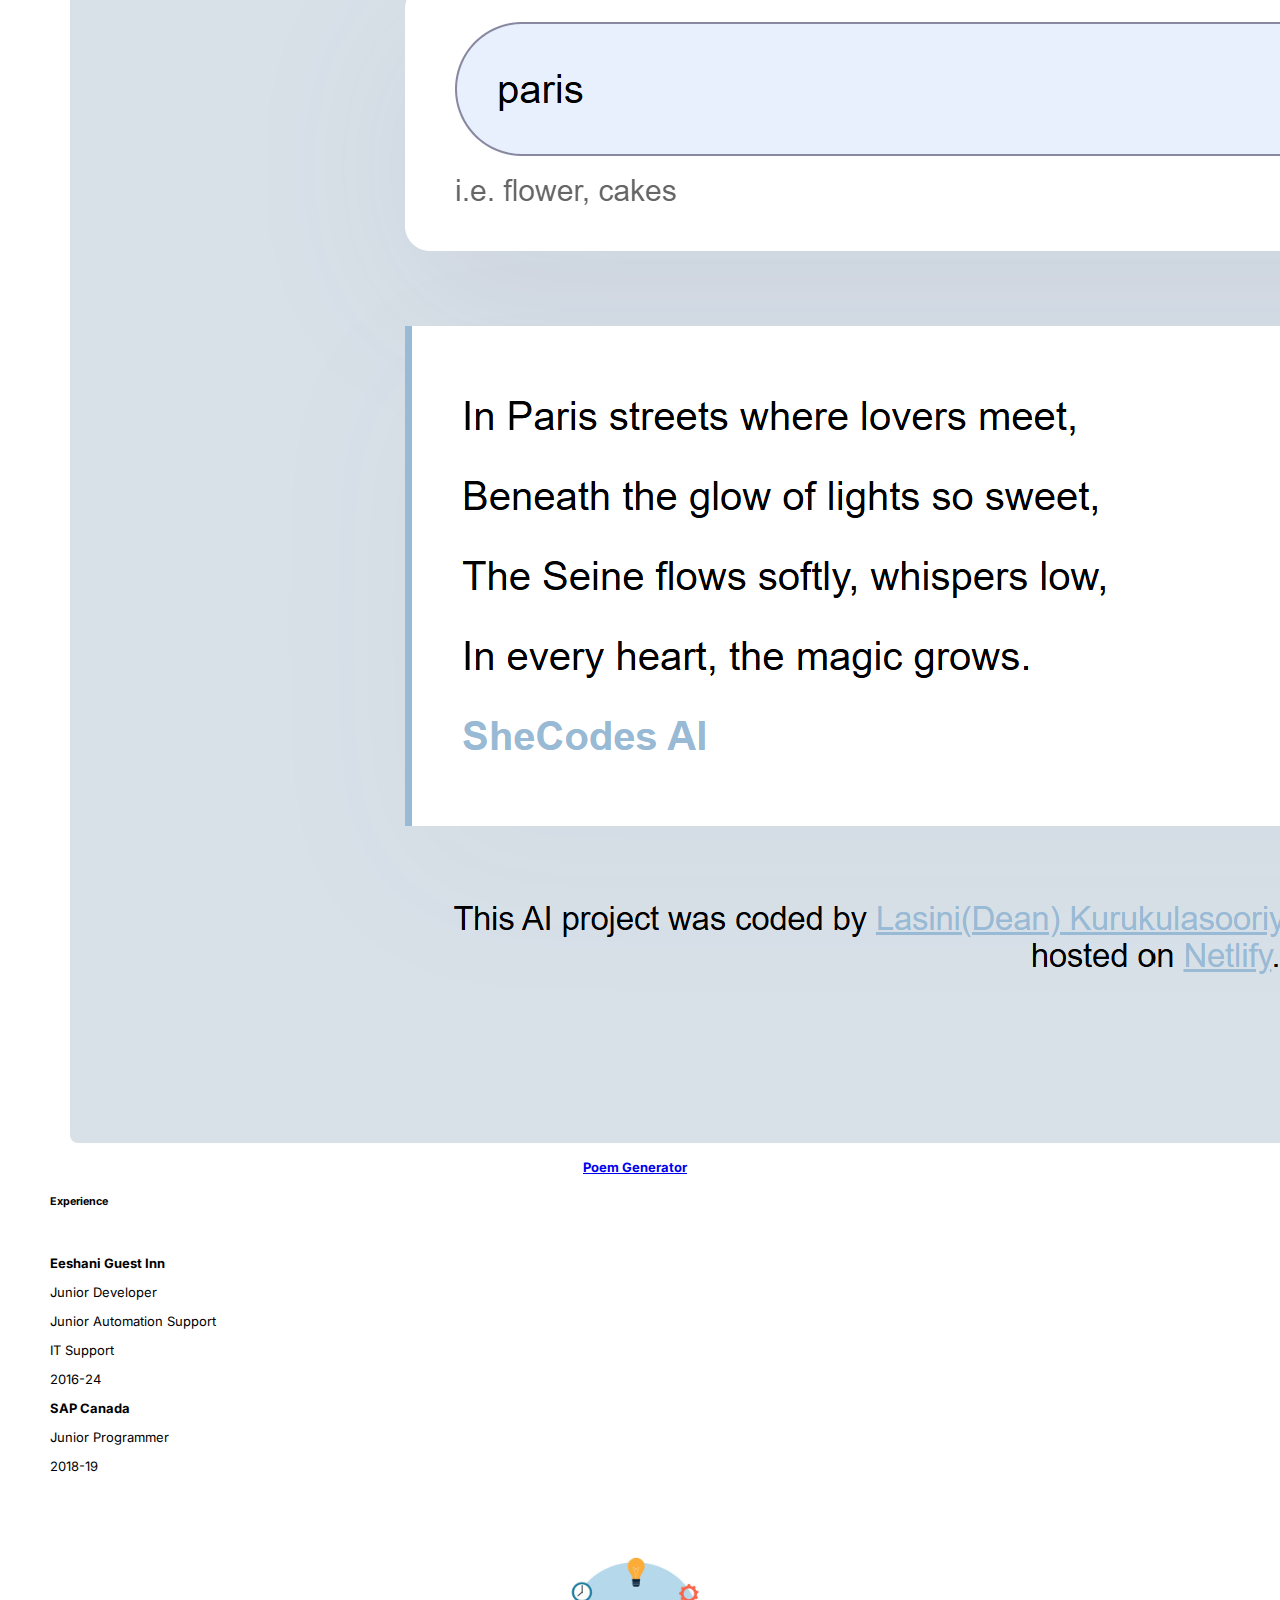
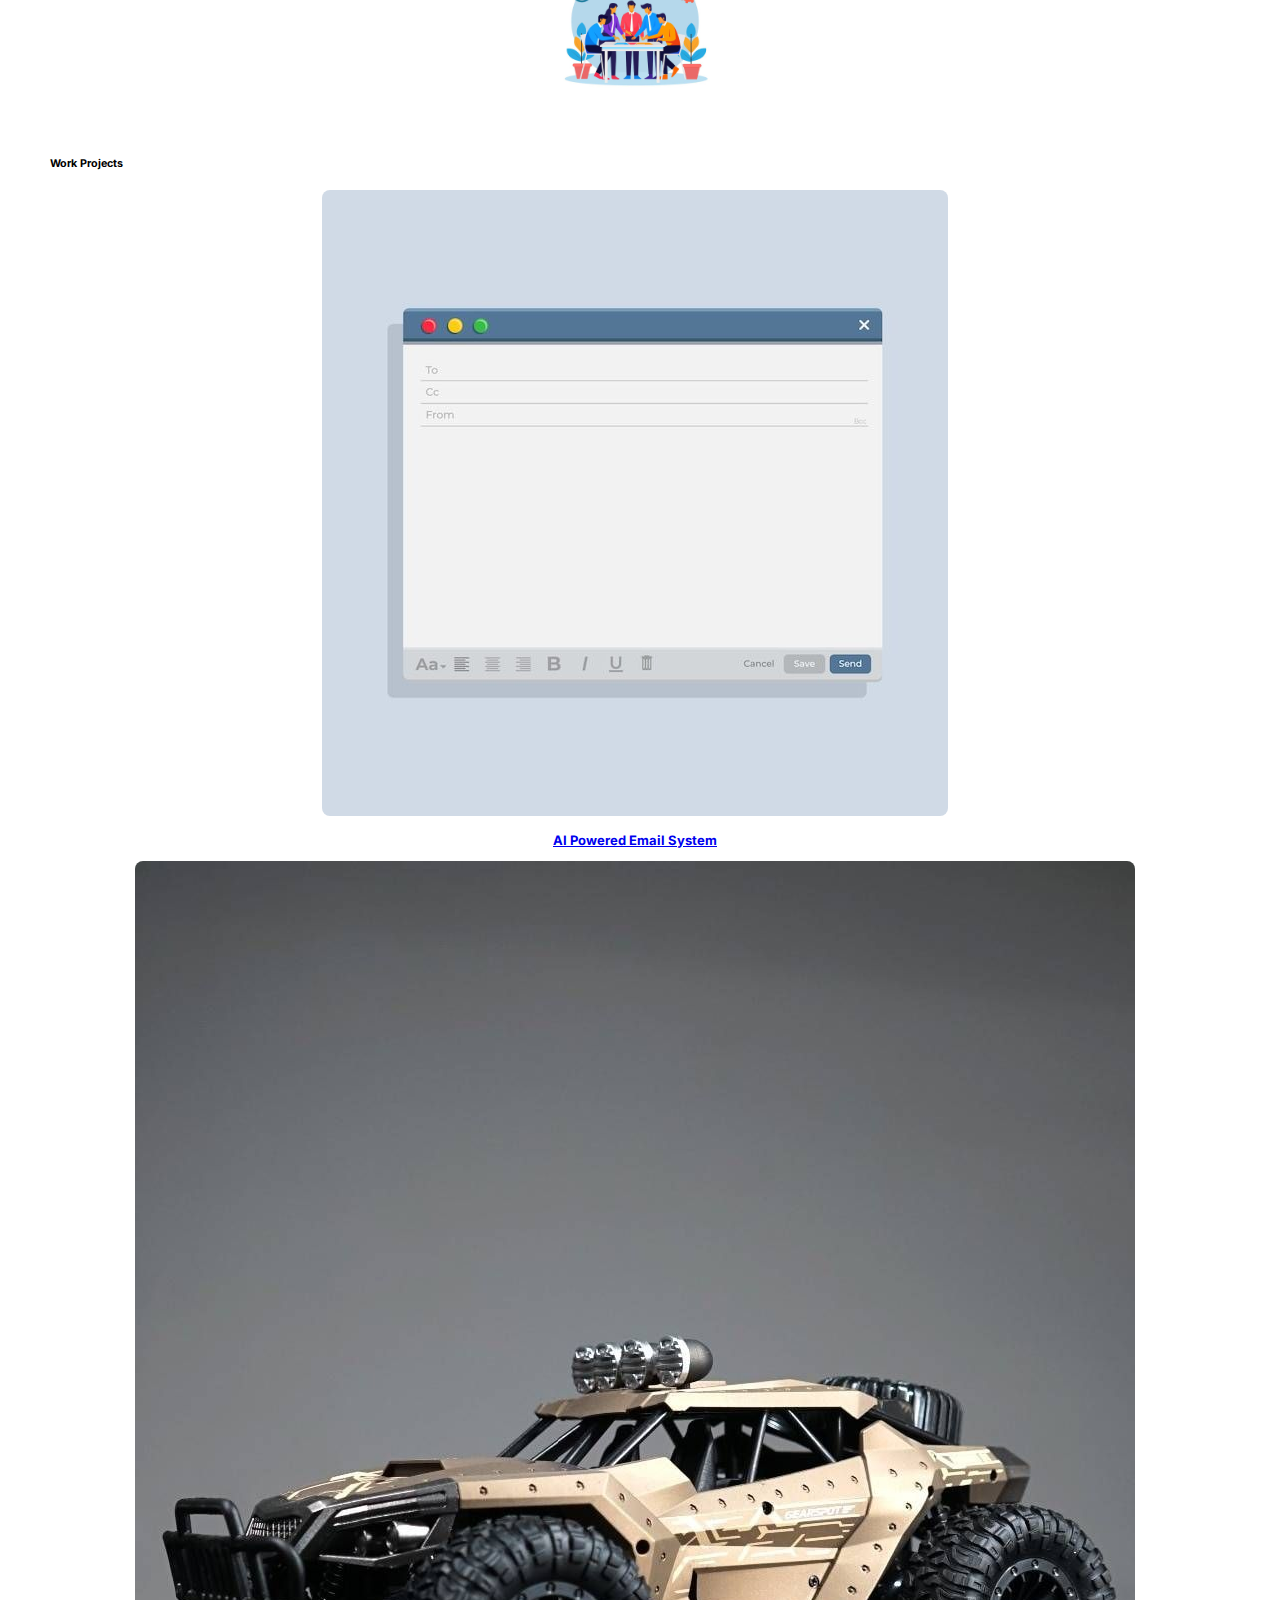
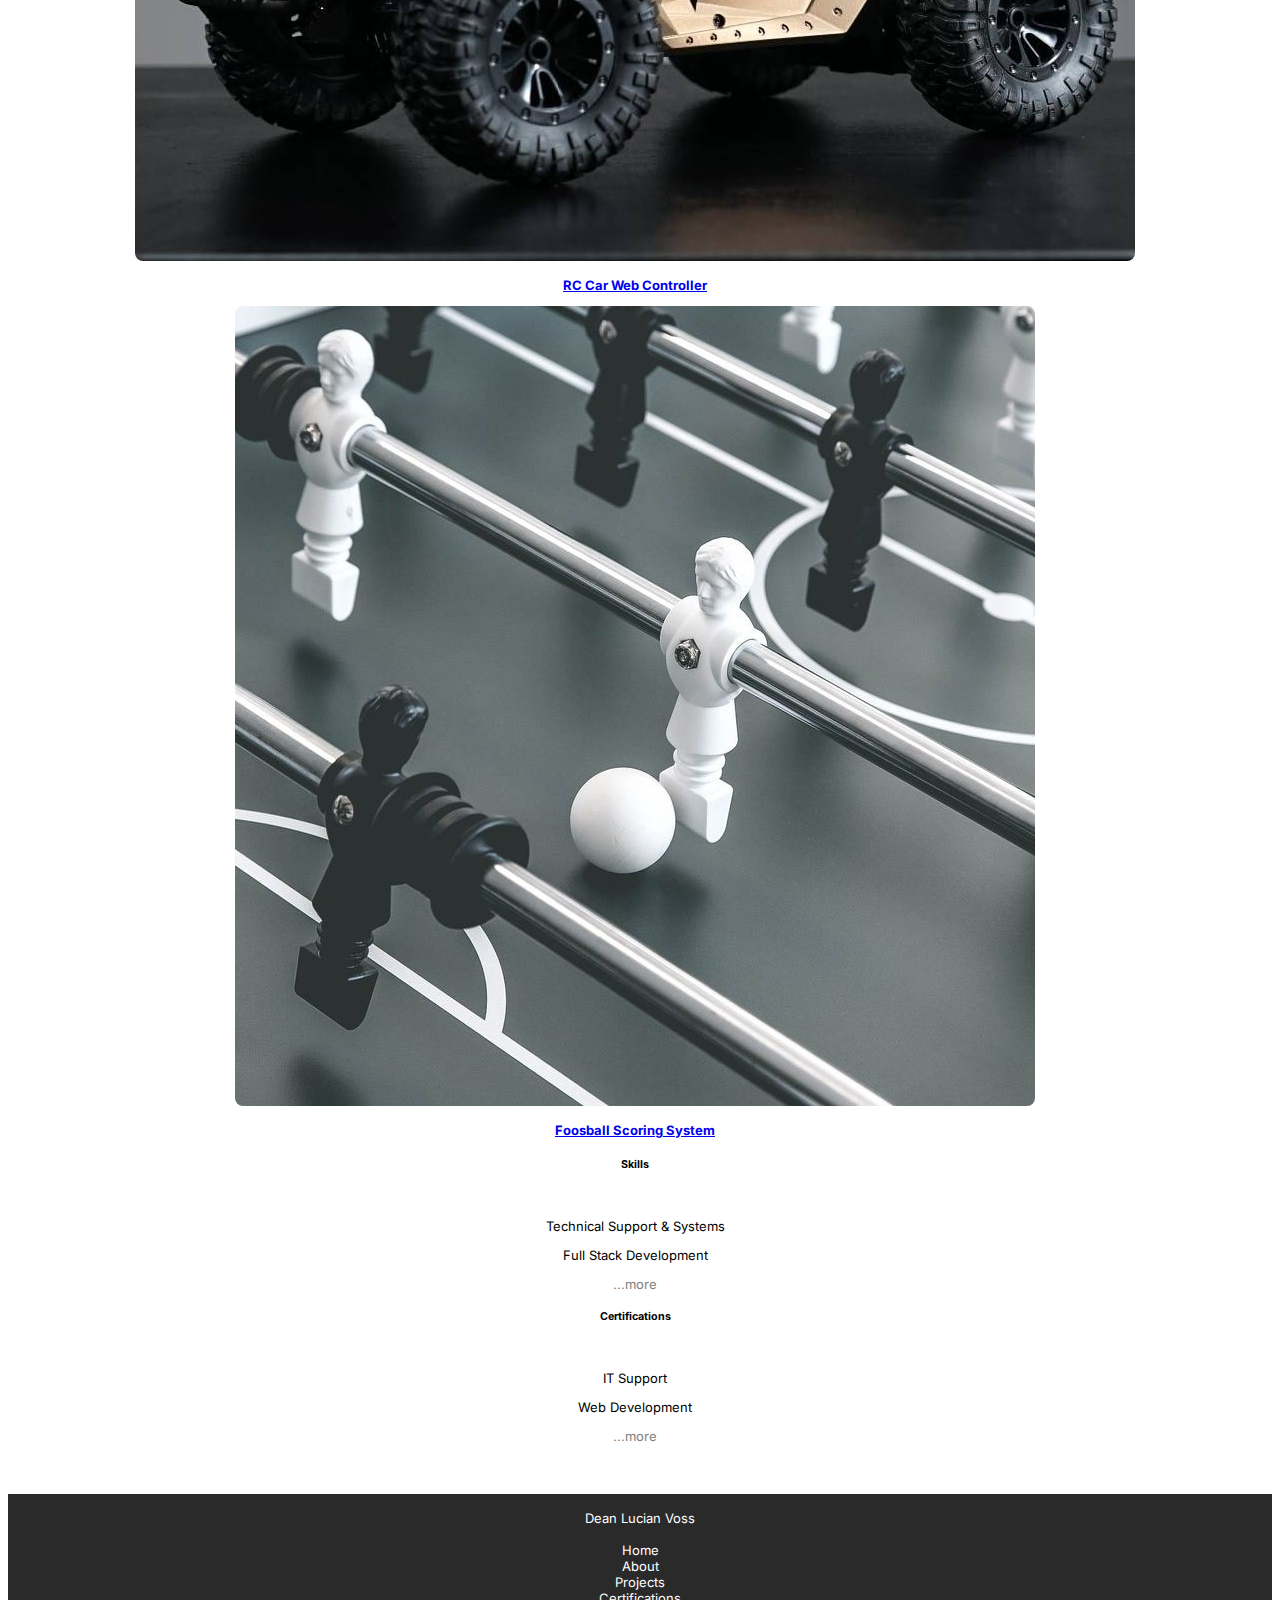
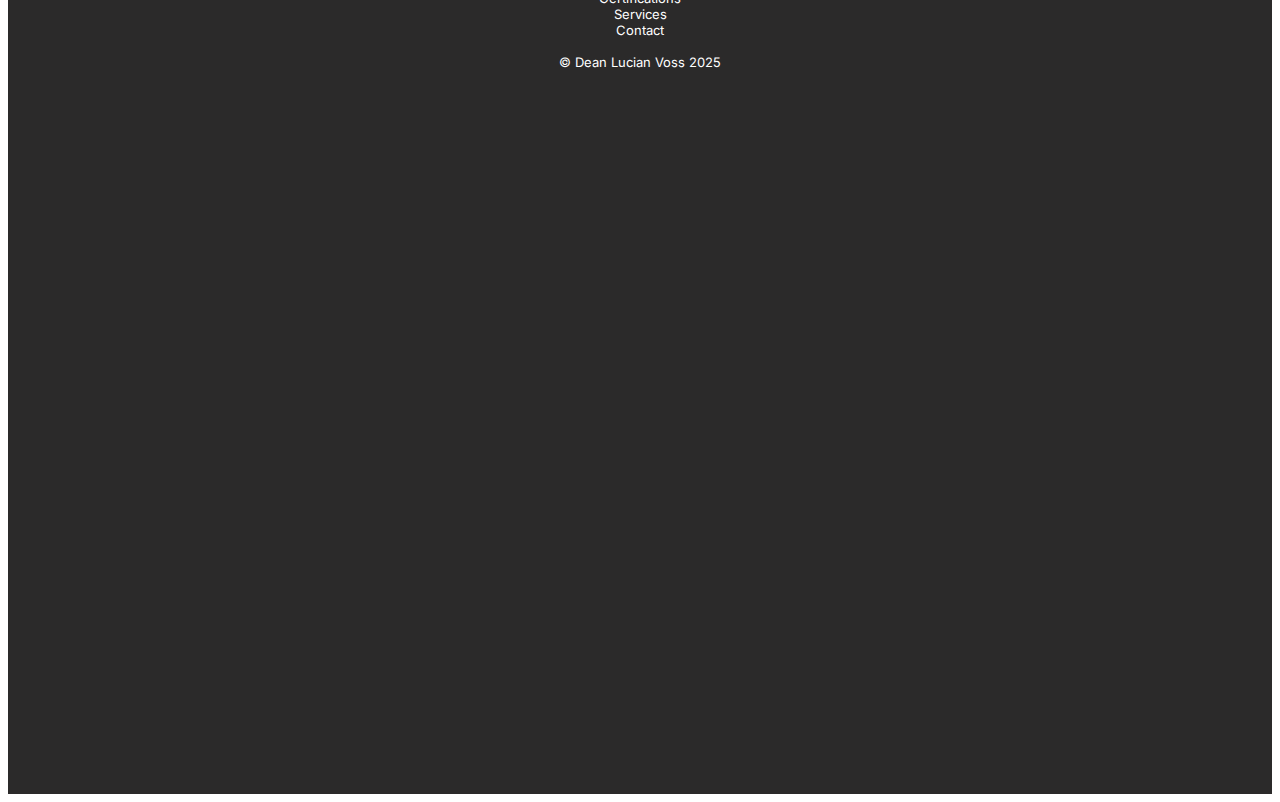
<file: home.html>
<!DOCTYPE html>
<html lang="en">
  <head>
    <meta charset="UTF-8" />
    <meta name="viewport" content="width=device-width, initial-scale=1.0" />
    <title>Home</title>
    <link
      href="https://cdn.jsdelivr.net/npm/bootstrap@5.3.0-alpha1/dist/css/bootstrap.min.css"
      rel="stylesheet"
      integrity="sha384-GLhlTQ8iRABdZLl6O3oVMWSktQOp6b7In1Zl3/Jr59b6EGGoI1aFkw7cmDA6j6gD"
      crossorigin="anonymous"
    />
    <script
      src="https://cdn.jsdelivr.net/npm/bootstrap@5.3.0-alpha1/dist/js/bootstrap.bundle.min.js"
      integrity="sha384-w76AqPfDkMBDXo30jS1Sgez6pr3x5MlQ1ZAGC+nuZB+EYdgRZgiwxhTBTkF7CXvN"
      crossorigin="anonymous"
    ></script>
    <link rel="stylesheet" href="src/styles.css" />
    <link rel="preconnect" href="https://fonts.googleapis.com" />
    <link rel="preconnect" href="https://fonts.gstatic.com" crossorigin />
    <link
      href="https://fonts.googleapis.com/css2?family=Inter:ital,opsz,wght@0,14..32,100..900;1,14..32,100..900&display=swap"
      rel="stylesheet"
    />
    <style>
      #keyboard {
        width: 100%;
        height: auto;
        border-radius: 15px;
      }

      img {
        border-radius: 8px;
      }

      #more {
        color: grey !important;
      }

      #more a:hover {
        color: black !important;
      }

      @media (max-width: 576px) {
        #keyboard {
          padding-right: 0px;
          border-radius: 5px;
        }
      }

      .pop-off:hover {
        transform: scale(1.05);
      }
    </style>
  </head>

  <body>
    <nav class="navbar navbar-expand-sm">
      <div class="container-fluid">
        <a class="navbar-brand" href="home.html"
          ><img src="images/logo.png" alt="DLV logo" id="logo" />Dean Lucian
          Voss</a
        >
        <button
          class="navbar-toggler"
          type="button"
          data-bs-toggle="collapse"
          data-bs-target="#navbarNav"
          aria-controls="navbarNav"
          aria-expanded="false"
          aria-label="Toggle navigation"
        >
          <span class="navbar-toggler-icon"></span>
        </button>
        <div class="collapse navbar-collapse" id="navbarNav">
          <ul class="navbar-nav">
            <li class="nav-item">
              <a class="nav-link" href="home.html">Home</a>
            </li>
            <li class="nav-item">
              <a class="nav-link" href="about.html">About</a>
            </li>
            <li class="nav-item">
              <a class="nav-link" href="projects.html">Projects</a>
            </li>
            <li class="nav-item">
              <a class="nav-link" href="certifications.html">Certifications</a>
            </li>
            <li class="nav-item">
              <a class="nav-link" href="services.html">Services</a>
            </li>
            <li class="nav-item">
              <a
                type="button"
                class="btn nav-link"
                href="contact.html"
                id="contactBtn"
              >
                Contact
              </a>
            </li>
          </ul>
        </div>
      </div>
    </nav>

    <div class="content">
      <h1>Full-stack developer based in Toronto, Canada</h1>
      <p>Previously known as Lasini Kurukulasooriya from 2002-2024</p>
      <a
        class="btn btn-dark"
        href="contact.html"
        role="button"
        id="contactButton"
      >
        Contact
      </a>

      <h5>About Me</h5>
      <p>
        <a href="about.html">From hardware to coding... ></a>
      </p>
      <img src="images/keyboard.jpg" alt="keyboard" id="keyboard" />

      <h5>Personal Projects</h5>
      <div
        class="row d-flex justify-content-evenly"
        style="gap: 20px; margin: 20px; font-weight: bold"
      >
        <div class="project1 col-sm-3" style="text-align: center">
          <a href="projects.html#project1"
            ><img
              src="images/weather-app.png"
              alt="project 1"
              class="pop-off img-fluid"
            />
            <p>Weather App</p>
          </a>
        </div>
        <div class="project2 col-sm-3" style="text-align: center">
          <a href="projects.html#project2"
            ><img
              src="images/world-clock.png"
              alt="project 2"
              class="pop-off img-fluid"
            />
            <p>World Clock</p>
          </a>
        </div>
        <div class="project3 col-sm-3" style="text-align: center">
          <a href="projects.html#project3"
            ><img
              src="images/poem-generator.png"
              alt="project 3"
              class="pop-off img-fluid"
            />
            <p>Poem Generator</p>
          </a>
        </div>
      </div>

      <div
        class="row d-flex justify-content-evenly"
        style="gap: 10px; margin-bottom: 50px"
      >
        <div class="experiences col-sm-6" style="text-align: left">
          <h5>Experience</h5>
          <br />
          <div class="row experience1" style="font-weight: smaller">
            <div class="placePosition col-9">
              <p style="font-weight: bold">Eeshani Guest Inn</p>
              <p>Junior Developer</p>
              <p>Junior Automation Support</p>
              <p>IT Support</p>
            </div>
            <div class="date col-3">2016-24</div>
          </div>
          <div class="row experience2">
            <div class="placePosition col-9">
              <p style="font-weight: bold">SAP Canada</p>
              <p>Junior Programmer</p>
            </div>
            <div class="date col-3">2018-19</div>
          </div>
        </div>
        <div class="col-sm-5" style="text-align: center">
          <img
            src="images/team.jpg"
            alt=""
            class="img-fluid"
            style="width: 150px; height: auto; margin-top: 80px"
          />
        </div>
      </div>

      <h5>Work Projects</h5>
      <div
        class="row d-flex justify-content-evenly"
        style="gap: 20px; margin: 20px; font-weight: bold"
      >
        <div class="project1 col-sm-3" style="text-align: center">
          <a href="projects.html#workProject1"
            ><img
              src="images/email.jpg"
              alt="project 1"
              class="pop-off img-fluid"
            />
            <p>AI Powered Email System</p>
          </a>
        </div>
        <div class="project2 col-sm-3" style="text-align: center">
          <a href="projects.html#workProject2"
            ><img
              src="images/rc-car.jpg"
              alt="project 2"
              class="pop-off img-fluid"
            />
            <p>RC Car Web Controller</p>
          </a>
        </div>
        <div class="project3 col-sm-3" style="text-align: center">
          <a href="projects.html#workProject3"
            ><img
              src="images/foosball.jpg"
              alt="project 3"
              class="pop-off img-fluid"
            />
            <p>Foosball Scoring System</p>
          </a>
        </div>
      </div>
      <div style="text-align: center" class="contact">
        <h5>Skills</h5>
        <br />
        <p>Technical Support & Systems</p>
        <p>Full Stack Development</p>
        <a href="about.html#skills">...more</a>
        <br />
        <h5>Certifications</h5>
        <br />
        <p>IT Support</p>
        <p>Web Development</p>
        <a href="about.html#skills">...more</a>
      </div>
    </div>

    <footer style="color: white">
      <p style="text-align: center; color: white">
        <br />
        <a href="home.html">Dean Lucian Voss</a>
        <br />
        <br />
        <a href="home.html">Home</a>
        <br />
        <a href="about.html">About</a>
        <br />
        <a href="projects.html">Projects</a>
        <br />
        <a href="certifications.html">Certifications</a>
        <br />
        <a href="services.html">Services</a>
        <br />
        <a href="contact.html">Contact</a>
        <br />
        <br />
        © Dean Lucian Voss 2025
      </p>
    </footer>
  </body>

  <script src="src/index.js"></script>
</html>
</file>
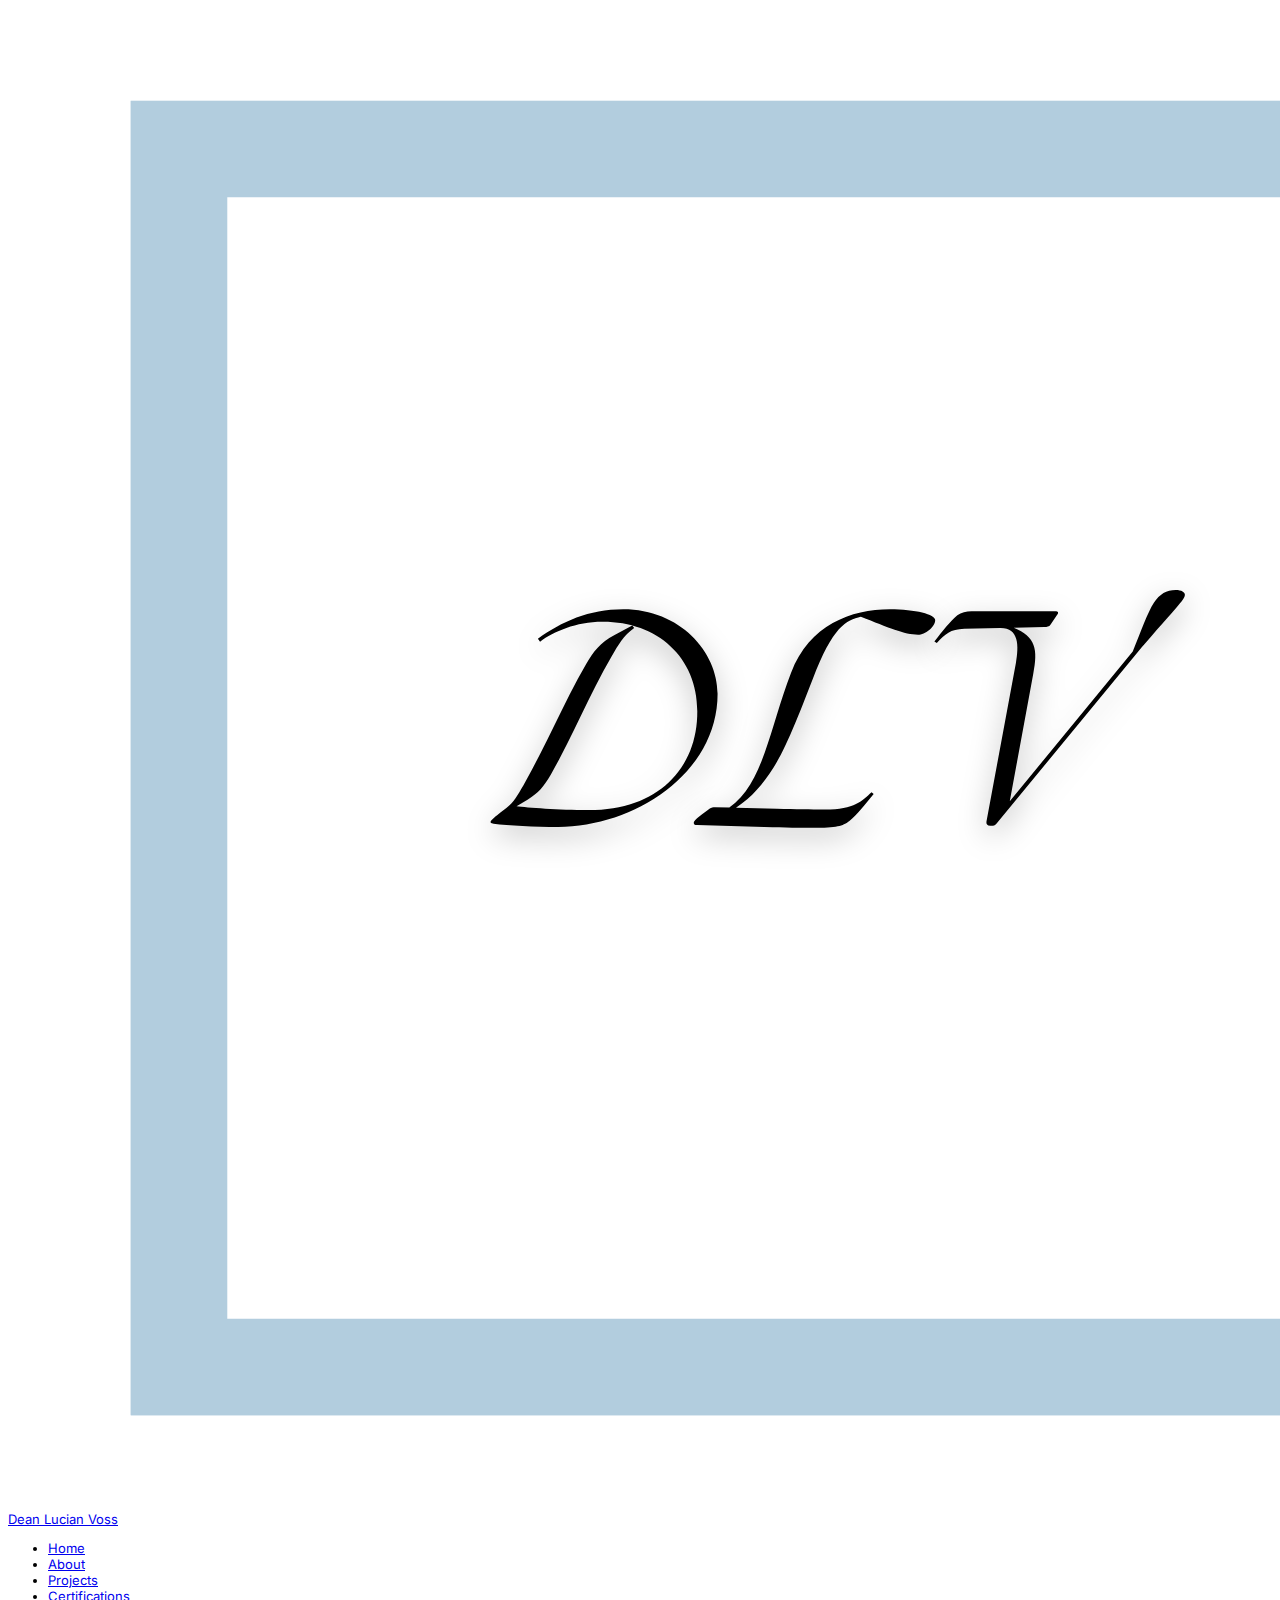
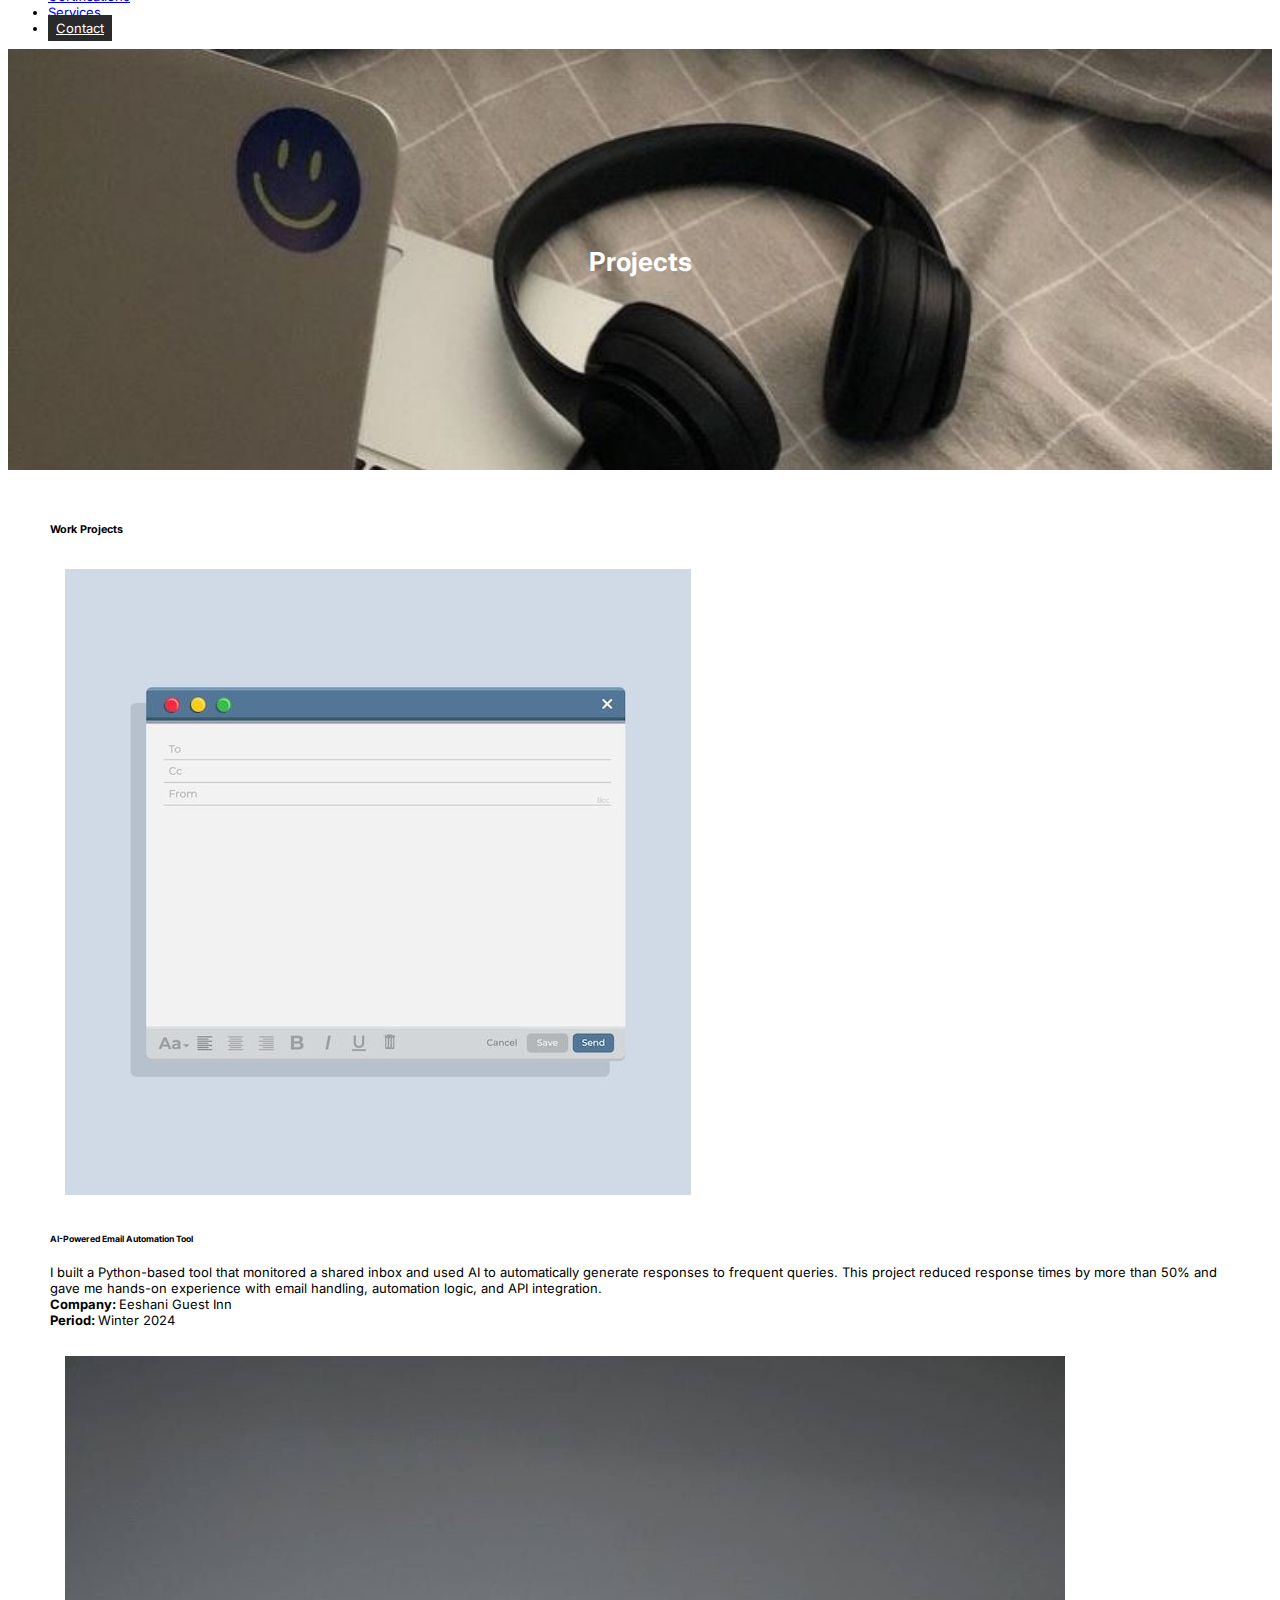
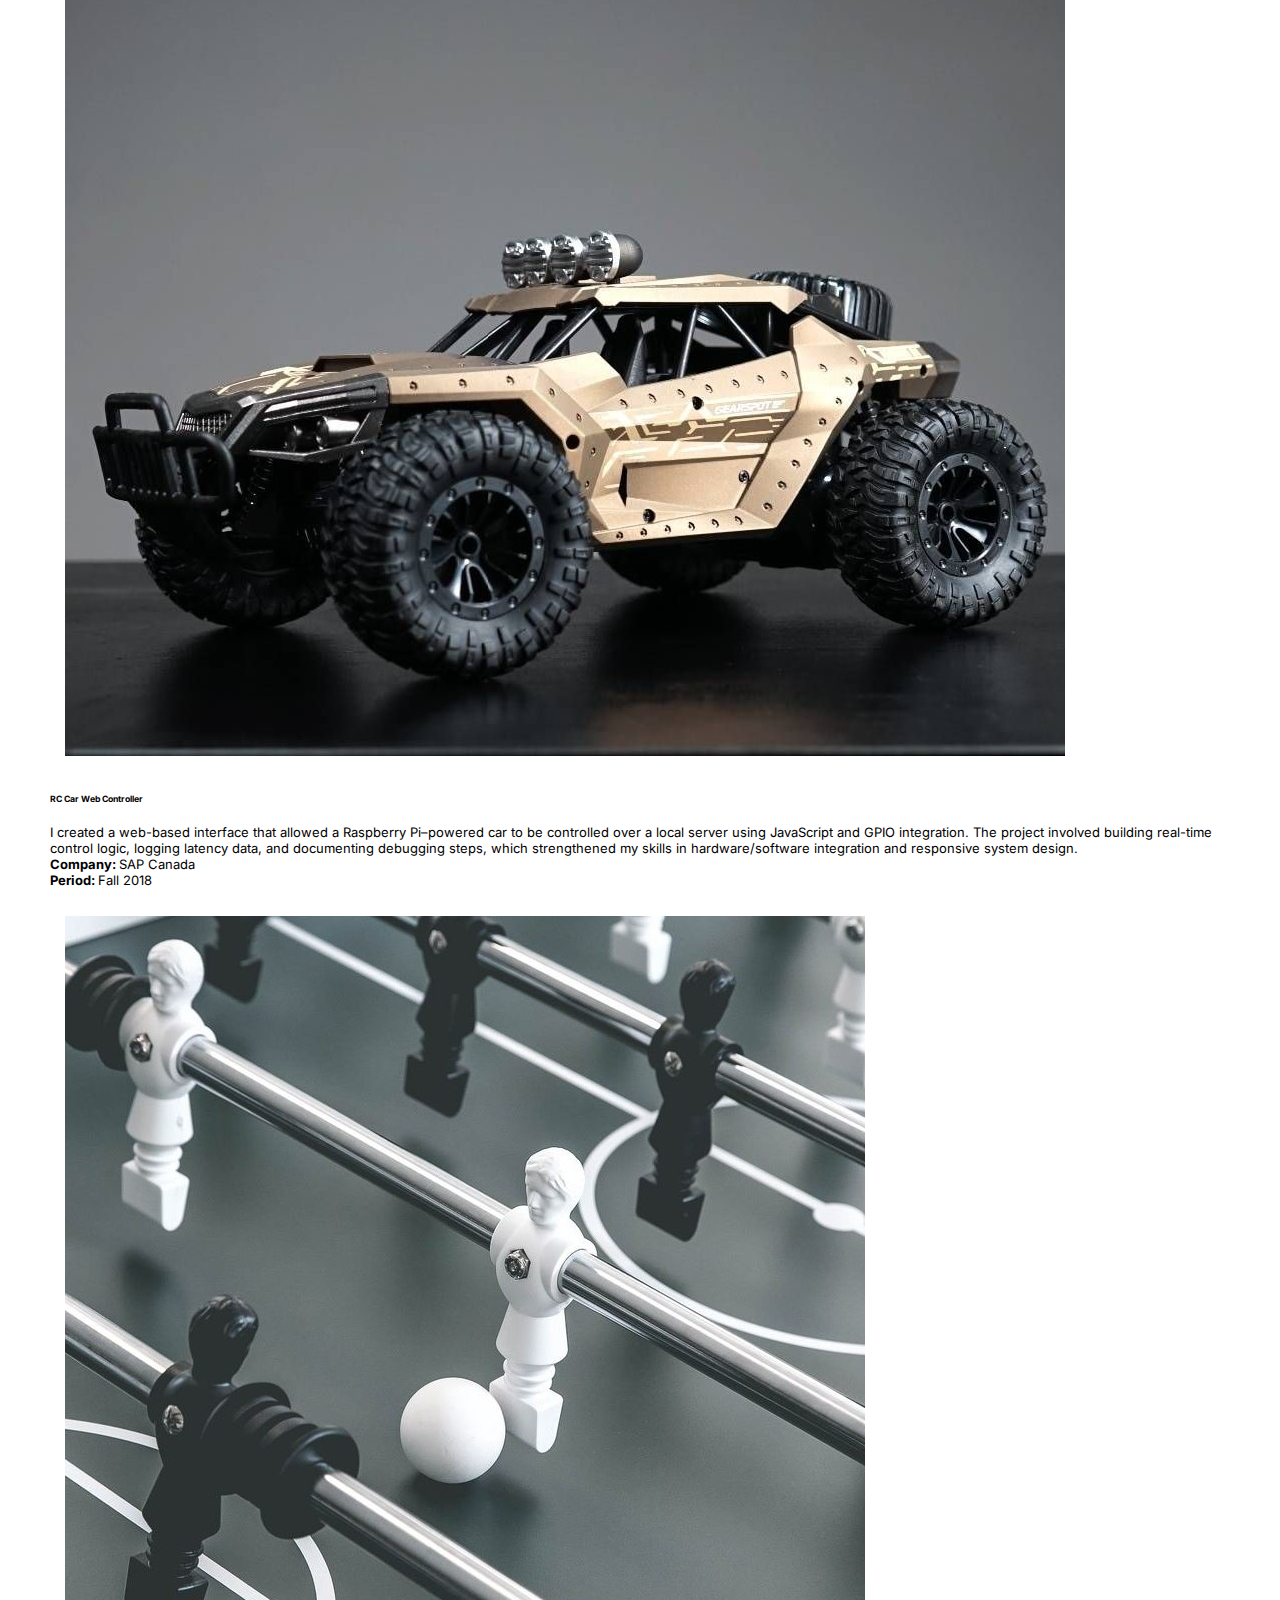
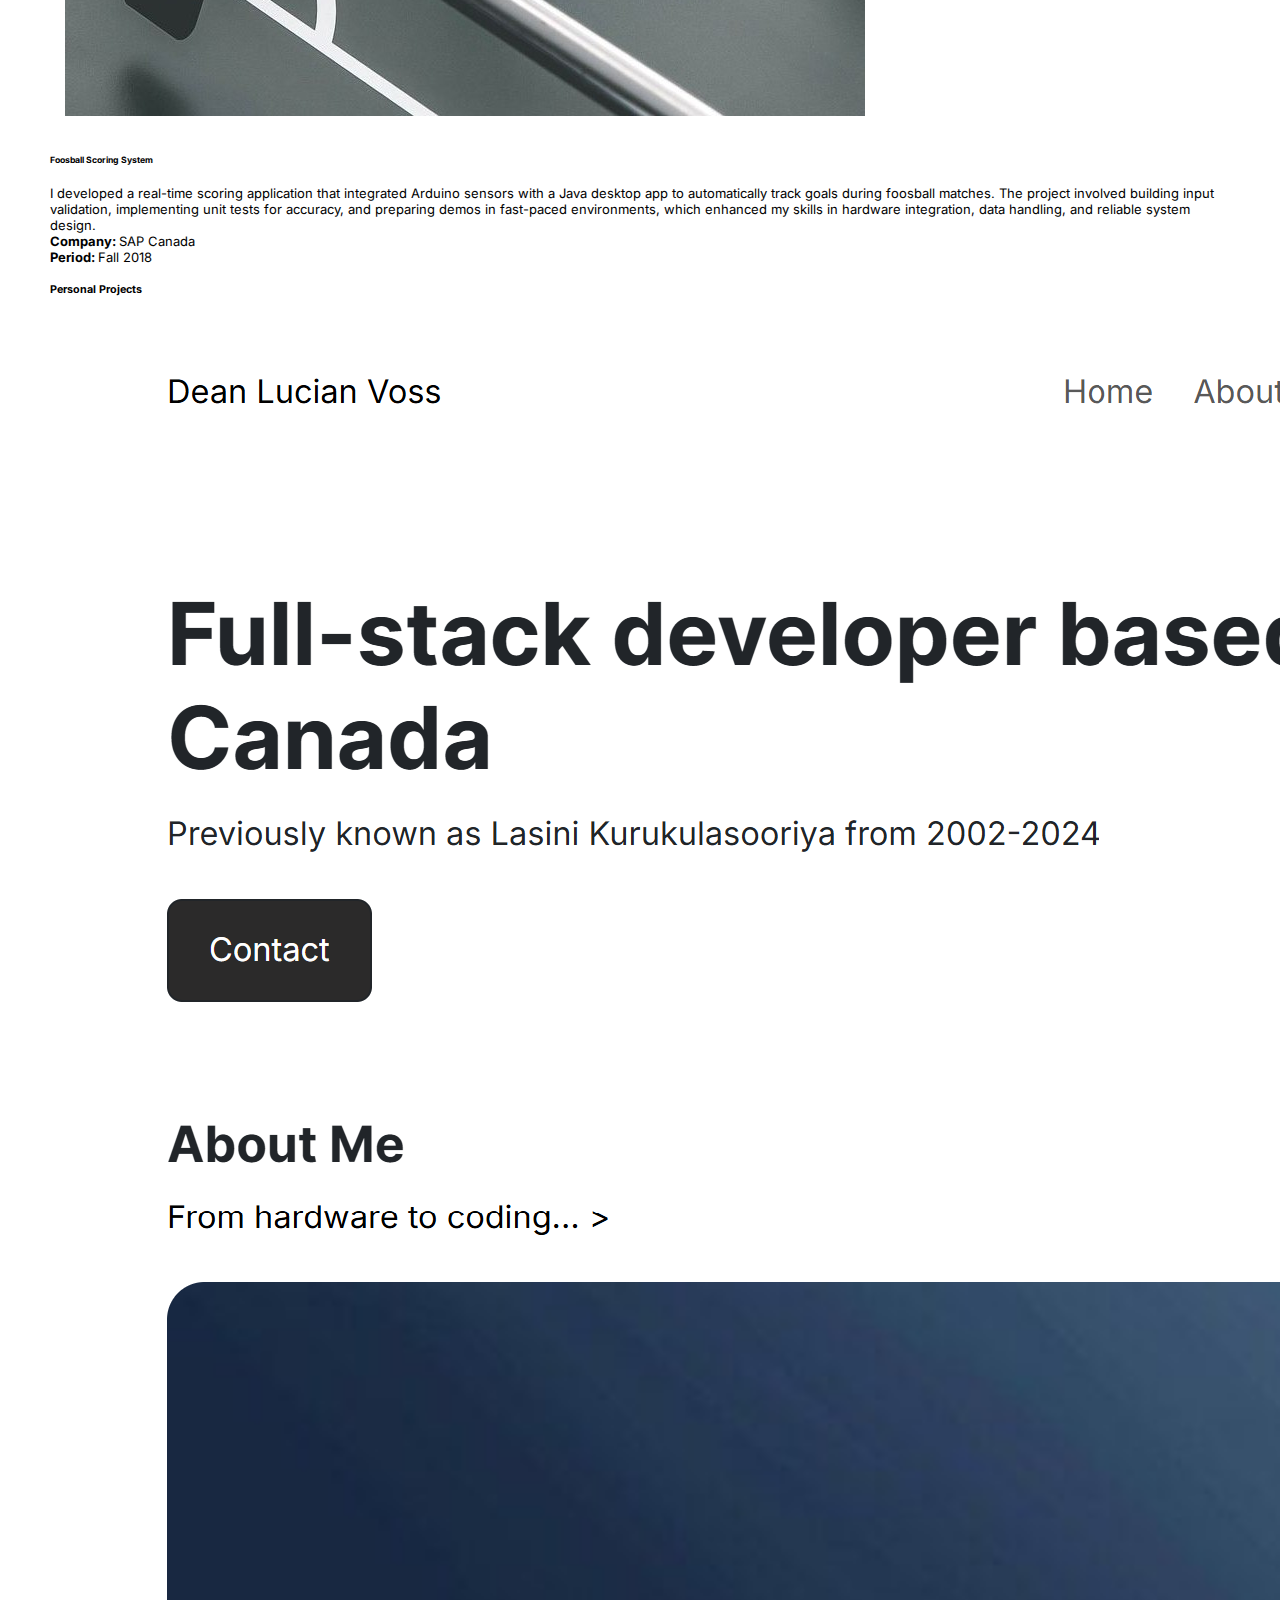
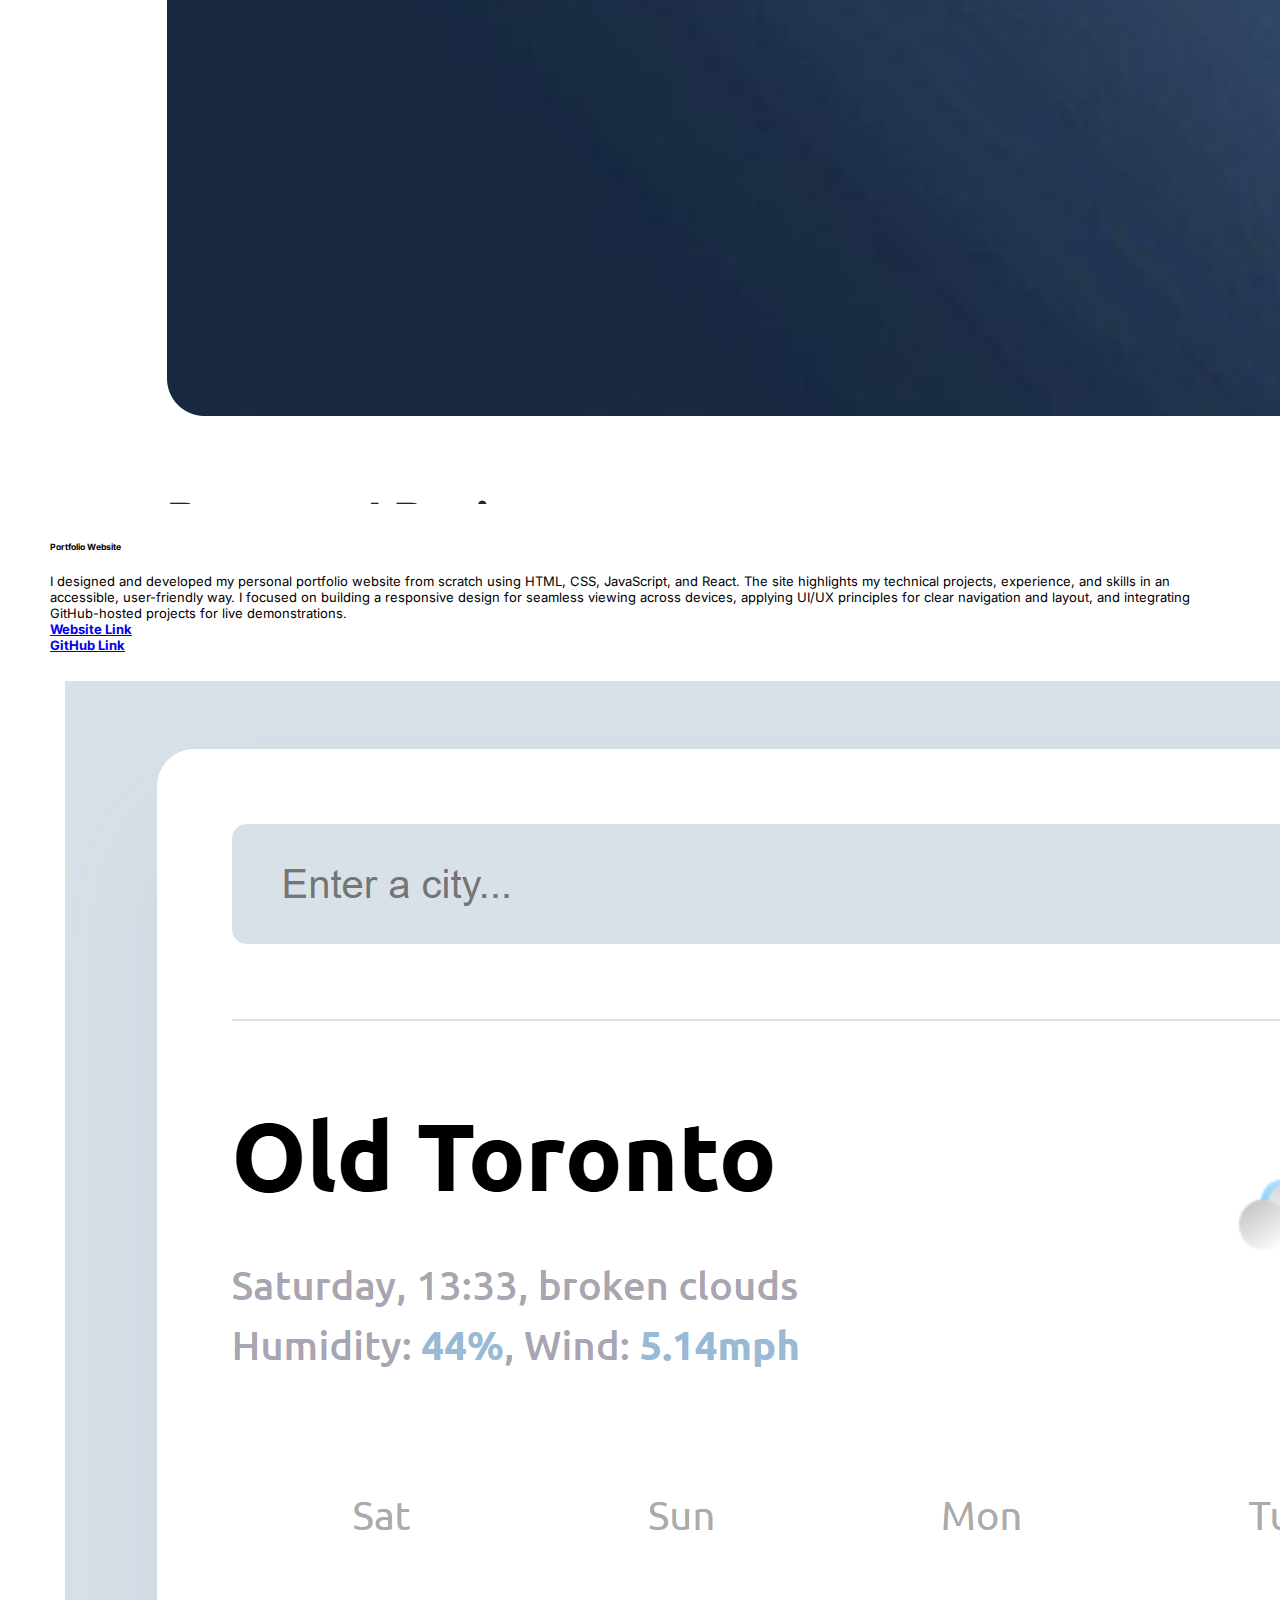
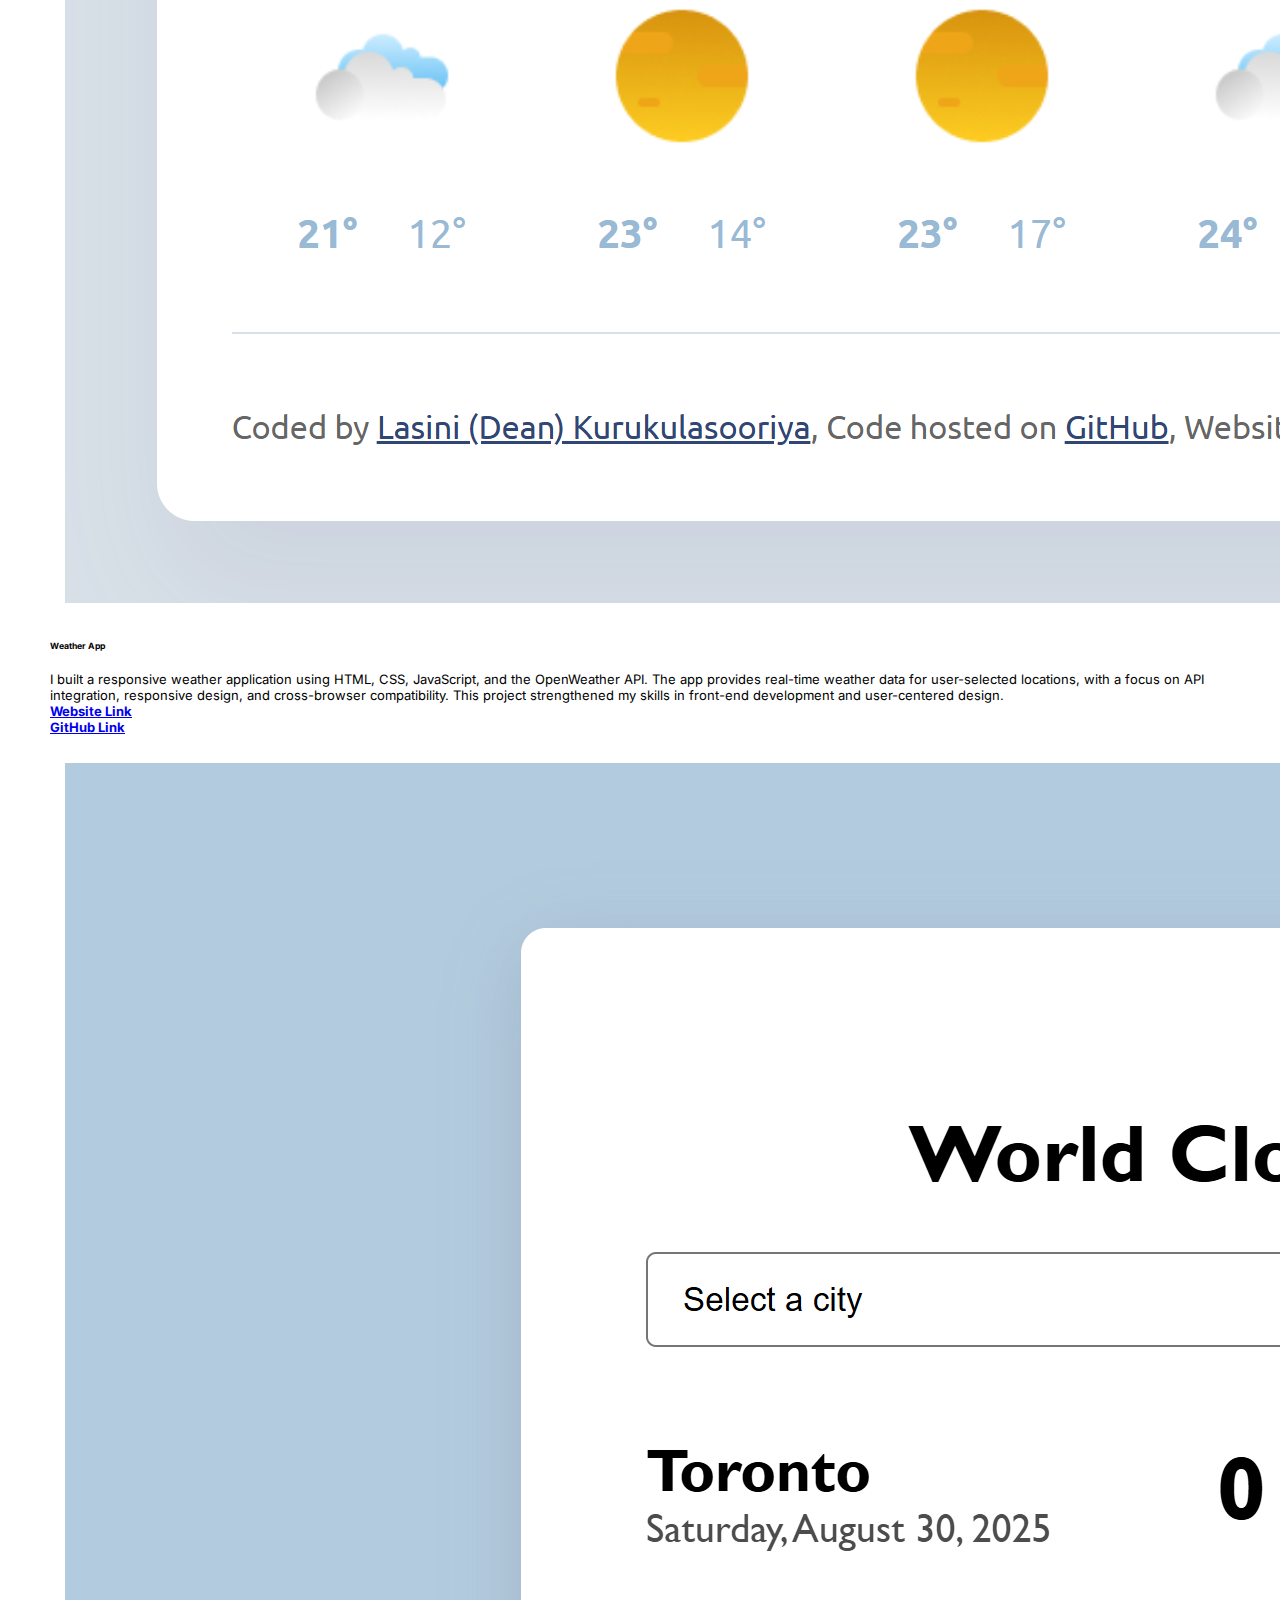
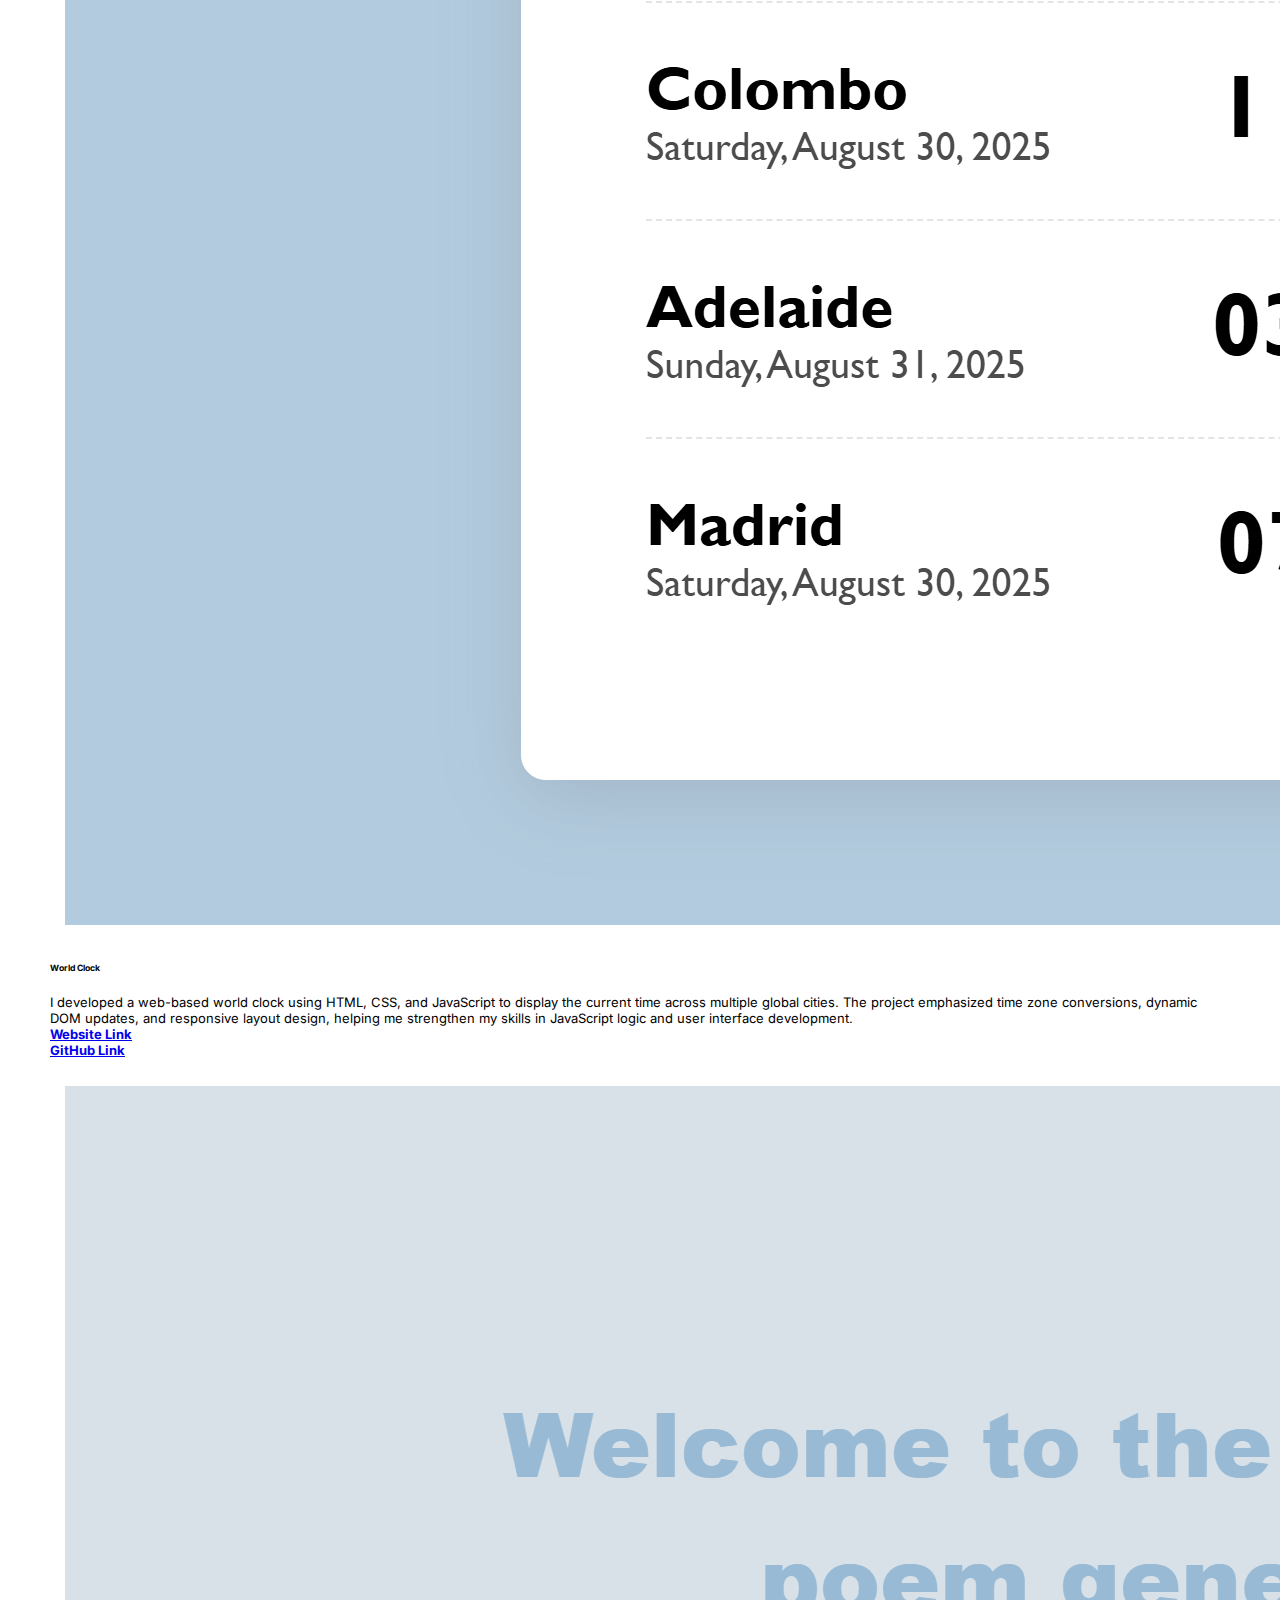
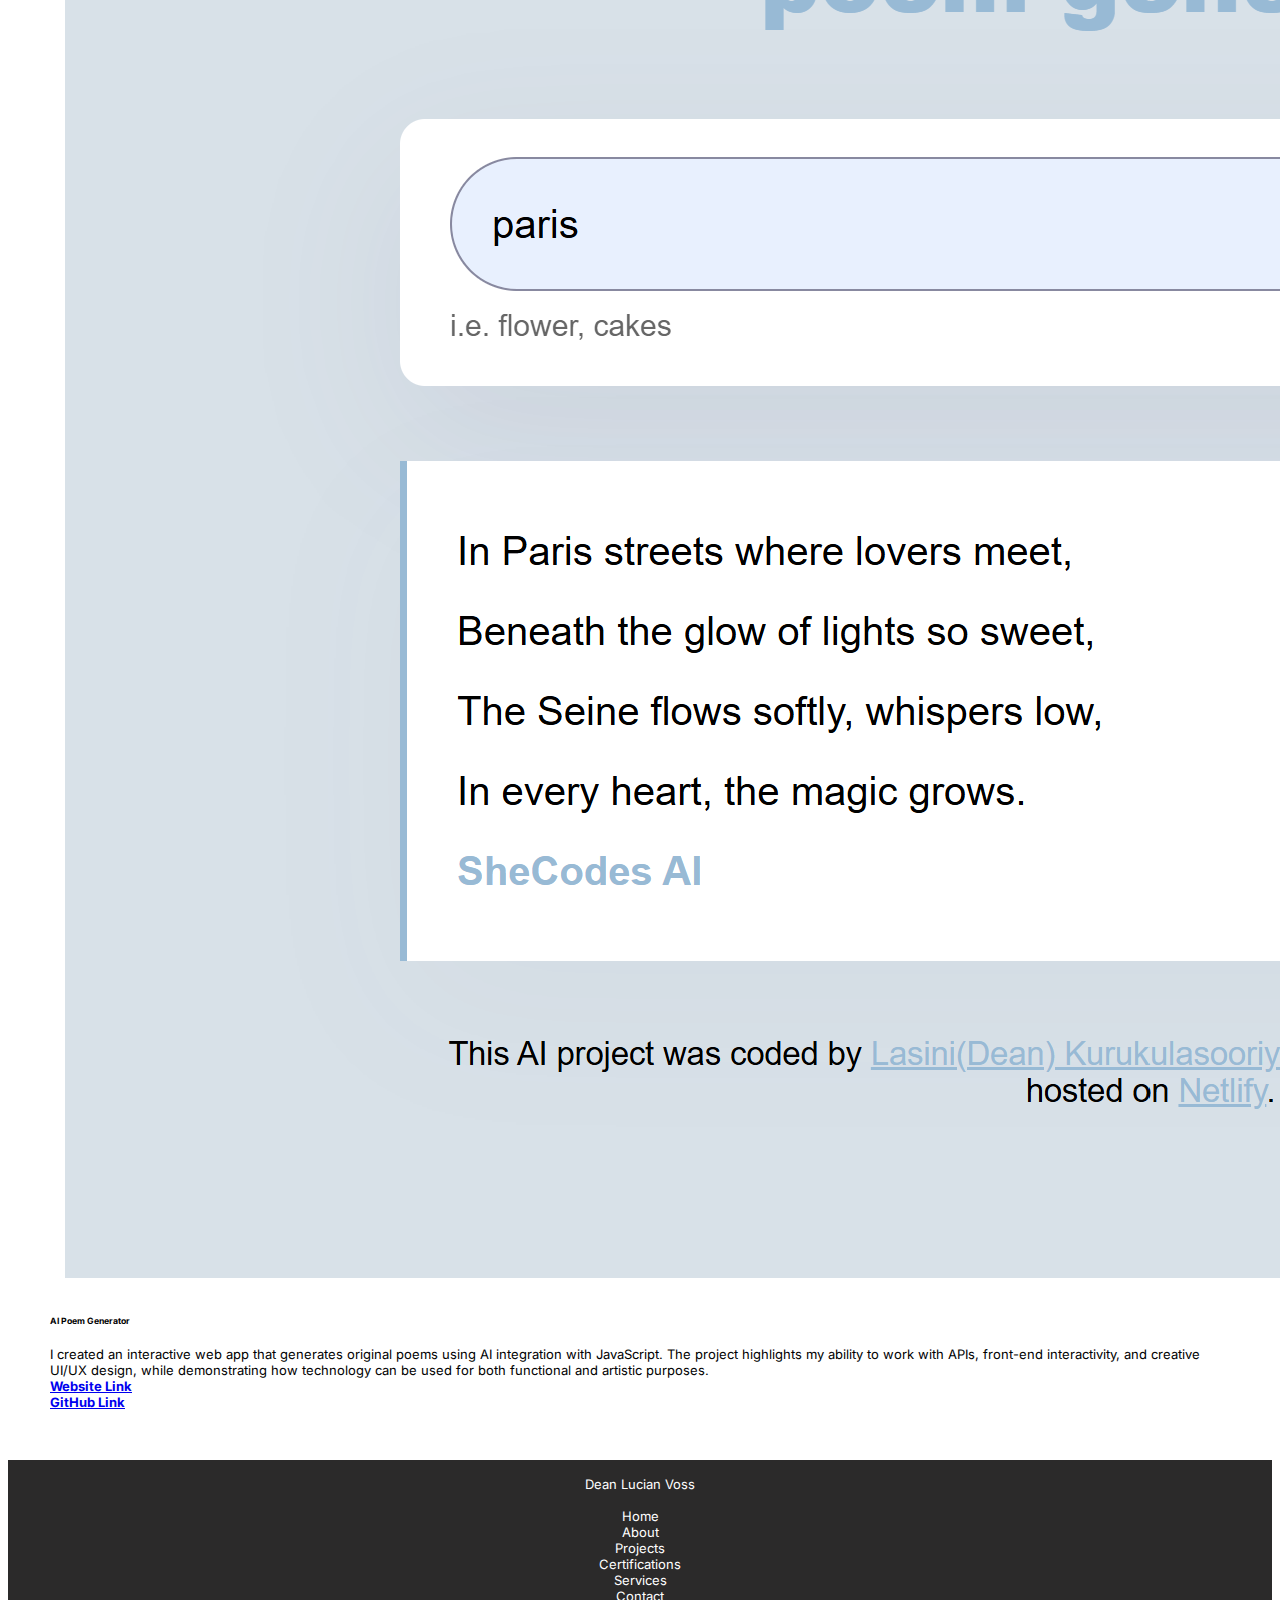
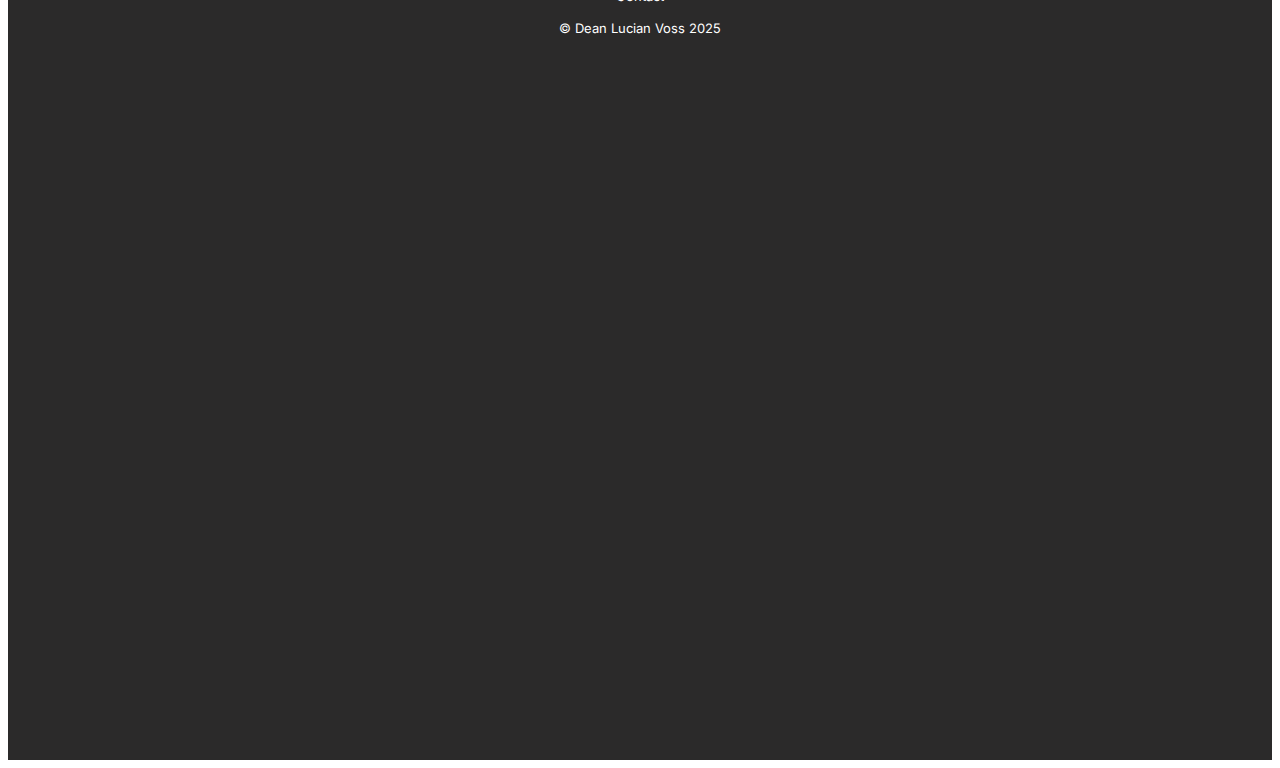
<file: projects.html>
<!DOCTYPE html>
<html lang="en">
  <head>
    <meta charset="UTF-8" />
    <meta name="viewport" content="width=device-width, initial-scale=1.0" />
    <meta
      name="description"
      content="Dean's projects from the last decade..."
    />
    <title>Dean's Projects</title>
    <link
      href="https://cdn.jsdelivr.net/npm/bootstrap@5.3.0-alpha1/dist/css/bootstrap.min.css"
      rel="stylesheet"
      integrity="sha384-GLhlTQ8iRABdZLl6O3oVMWSktQOp6b7In1Zl3/Jr59b6EGGoI1aFkw7cmDA6j6gD"
      crossorigin="anonymous"
    />
    <script
      src="https://cdn.jsdelivr.net/npm/bootstrap@5.3.0-alpha1/dist/js/bootstrap.bundle.min.js"
      integrity="sha384-w76AqPfDkMBDXo30jS1Sgez6pr3x5MlQ1ZAGC+nuZB+EYdgRZgiwxhTBTkF7CXvN"
      crossorigin="anonymous"
    ></script>
    <link rel="stylesheet" href="src/styles.css" />
    <link rel="preconnect" href="https://fonts.googleapis.com" />
    <link rel="preconnect" href="https://fonts.gstatic.com" crossorigin />
    <link
      href="https://fonts.googleapis.com/css2?family=Inter:ital,opsz,wght@0,14..32,100..900;1,14..32,100..900&display=swap"
      rel="stylesheet"
    />

    <style>
      .container {
        position: relative;
        text-align: center;
        color: white;
      }

      .centered {
        position: absolute;
        top: 50%;
        left: 50%;
        transform: translate(-50%, -50%);
      }

      .project-banner {
        width: 100%;
      }

      .image {
        margin: 15px;
      }

      .text {
        margin: auto;
      }
    </style>
  </head>

  <body>
    <nav class="navbar navbar-expand-sm">
      <div class="container-fluid">
        <a class="navbar-brand" href="home.html" title="Homepage"
          ><img src="images/logo.png" alt="DLV logo" id="logo" />Dean Lucian
          Voss</a
        >
        <button
          class="navbar-toggler"
          type="button"
          data-bs-toggle="collapse"
          data-bs-target="#navbarNav"
          aria-controls="navbarNav"
          aria-expanded="false"
          aria-label="Toggle navigation"
        >
          <span class="navbar-toggler-icon"></span>
        </button>
        <div class="collapse navbar-collapse" id="navbarNav">
          <ul class="navbar-nav">
            <li class="nav-item">
              <a class="nav-link" href="home.html" title="Homepage">Home</a>
            </li>
            <li class="nav-item">
              <a class="nav-link" href="about.html" title="About Dean">About</a>
            </li>
            <li class="nav-item">
              <a class="nav-link" href="projects.html" title="Dean's Projects"
                >Projects</a
              >
            </li>
            <li class="nav-item">
              <a
                class="nav-link"
                href="certifications.html"
                title="Dean's Certifications"
                >Certifications</a
              >
            </li>
            <li class="nav-item">
              <a class="nav-link" href="services.html" title="Dean's Services"
                >Services</a
              >
            </li>
            <li class="nav-item">
              <a
                type="button"
                class="btn nav-link"
                href="contact.html"
                id="contactBtn"
                title="Contact Dean"
              >
                Contact
              </a>
            </li>
          </ul>
        </div>
      </div>
    </nav>

    <div class="container">
      <img
        src="images/project-banner.jpg"
        alt="heaphones and laptop"
        class="project-banner"
      />
      <div class="centered"><h1>Projects</h1></div>
    </div>

    <div class="content">
      <h5>Work Projects</h5>
      <div class="row" id="workProject1">
        <div class="col-6">
          <img
            src="images/email.jpg"
            alt="email compose box"
            class="image img-thumbnail"
          />
        </div>
        <div class="text col-6">
          <h6>AI-Powered Email Automation Tool</h6>
          <p>
            I built a Python-based tool that monitored a shared inbox and used
            AI to automatically generate responses to frequent queries. This
            project reduced response times by more than 50% and gave me hands-on
            experience with email handling, automation logic, and API
            integration.
            <br />
            <span style="font-weight: bold">Company: </span>Eeshani Guest Inn
            <br />
            <span style="font-weight: bold">Period: </span>Winter 2024
          </p>
        </div>
      </div>
      <div class="row" id="workProject2">
        <div class="col-6">
          <img
            src="images/rc-car.jpg"
            alt="rc car"
            class="image img-thumbnail"
          />
        </div>
        <div class="text col-6">
          <h6>RC Car Web Controller</h6>
          <p>
            I created a web-based interface that allowed a Raspberry Pi–powered
            car to be controlled over a local server using JavaScript and GPIO
            integration. The project involved building real-time control logic,
            logging latency data, and documenting debugging steps, which
            strengthened my skills in hardware/software integration and
            responsive system design.
            <br />
            <span style="font-weight: bold">Company: </span>SAP Canada
            <br />
            <span style="font-weight: bold">Period: </span>Fall 2018
          </p>
        </div>
      </div>
      <div class="row" id="workProject3">
        <div class="col-6">
          <img
            src="images/foosball.jpg"
            alt="foosball figurines"
            class="image img-thumbnail"
          />
        </div>
        <div class="text col-6">
          <h6>Foosball Scoring System</h6>
          <p>
            I developed a real-time scoring application that integrated Arduino
            sensors with a Java desktop app to automatically track goals during
            foosball matches. The project involved building input validation,
            implementing unit tests for accuracy, and preparing demos in
            fast-paced environments, which enhanced my skills in hardware
            integration, data handling, and reliable system design.
            <br />
            <span style="font-weight: bold">Company: </span>SAP Canada
            <br />
            <span style="font-weight: bold">Period: </span>Fall 2018
          </p>
          <p></p>
        </div>
      </div>

      <h5>Personal Projects</h5>
      <div class="row">
        <div class="col-6">
          <img
            src="images/portfolio.png"
            alt="home page of porfolio website"
            class="image img-thumbnail"
          />
        </div>
        <div class="text col-6">
          <h6>Portfolio Website</h6>
          <p>
            I designed and developed my personal portfolio website from scratch
            using HTML, CSS, JavaScript, and React. The site highlights my
            technical projects, experience, and skills in an accessible,
            user-friendly way. I focused on building a responsive design for
            seamless viewing across devices, applying UI/UX principles for clear
            navigation and layout, and integrating GitHub-hosted projects for
            live demonstrations.
            <br />
            <a
              href="https://deanlucianvoss.netlify.app/home"
              target="_blank"
              rel="noopener noreferrer"
              ><span style="font-weight: bold">Website Link</span></a
            >
            <br />
            <a
              href="https://github.com/dean1022/portfolio"
              target="_blank"
              rel="noopener noreferrer"
              ><span style="font-weight: bold">GitHub Link</span></a
            >
          </p>
        </div>
      </div>
      <div class="row" id="project1">
        <div class="col-6">
          <img
            src="images/weather-app.png"
            alt="weather app"
            class="image img-thumbnail"
          />
        </div>
        <div class="text col-6">
          <h6>Weather App</h6>
          <p>
            I built a responsive weather application using HTML, CSS,
            JavaScript, and the OpenWeather API. The app provides real-time
            weather data for user-selected locations, with a focus on API
            integration, responsive design, and cross-browser compatibility.
            This project strengthened my skills in front-end development and
            user-centered design.
            <br />
            <a
              href="https://deans-weather-app.netlify.app/"
              target="_blank"
              rel="noopener noreferrer"
              ><span style="font-weight: bold">Website Link</span></a
            >
            <br />
            <a
              href="https://github.com/dean1022/VanillaWeatherSearch"
              target="_blank"
              rel="noopener noreferrer"
              ><span style="font-weight: bold">GitHub Link</span></a
            >
          </p>
        </div>
      </div>
      <div class="row" id="project2">
        <div class="col-6">
          <img
            src="images/world-clock.png"
            alt="world clock site"
            class="image img-thumbnail"
          />
        </div>
        <div class="text col-6">
          <h6>World Clock</h6>
          <p>
            I developed a web-based world clock using HTML, CSS, and JavaScript
            to display the current time across multiple global cities. The
            project emphasized time zone conversions, dynamic DOM updates, and
            responsive layout design, helping me strengthen my skills in
            JavaScript logic and user interface development.
            <br />
            <a
              href="https://deanworldclock.netlify.app/"
              target="_blank"
              rel="noopener noreferrer"
              ><span style="font-weight: bold">Website Link</span></a
            >
            <br />
            <a
              href="https://github.com/dean1022/World-Clock"
              target="_blank"
              rel="noopener noreferrer"
              ><span style="font-weight: bold">GitHub Link</span></a
            >
          </p>
        </div>
      </div>
      <div class="row" id="project3">
        <div class="col-6">
          <img
            src="images/poem-generator.png"
            alt="AI poem generator page"
            class="image img-thumbnail"
          />
        </div>
        <div class="text col-6">
          <h6>AI Poem Generator</h6>
          <p>
            I created an interactive web app that generates original poems using
            AI integration with JavaScript. The project highlights my ability to
            work with APIs, front-end interactivity, and creative UI/UX design,
            while demonstrating how technology can be used for both functional
            and artistic purposes.
            <br />
            <a
              href="https://aienglishpoemgenerator22.netlify.app/"
              target="_blank"
              rel="noopener noreferrer"
              ><span style="font-weight: bold">Website Link</span></a
            >
            <br />
            <a
              href="https://github.com/dean1022/AIPoemGenerator"
              target="_blank"
              rel="noopener noreferrer"
              ><span style="font-weight: bold">GitHub Link</span></a
            >
          </p>
        </div>
      </div>
    </div>

    <footer style="color: white">
      <p style="text-align: center; color: white">
        <br />
        <a href="home.html">Dean Lucian Voss</a>
        <br />
        <br />
        <a href="home.html">Home</a>
        <br />
        <a href="about.html">About</a>
        <br />
        <a href="projects.html">Projects</a>
        <br />
        <a href="certifications.html">Certifications</a>
        <br />
        <a href="services.html">Services</a>
        <br />
        <a href="contact.html">Contact</a>
        <br />
        <br />
        © Dean Lucian Voss 2025
      </p>
    </footer>
  </body>

  <script src="src/index.js"></script>
</html>
</file>
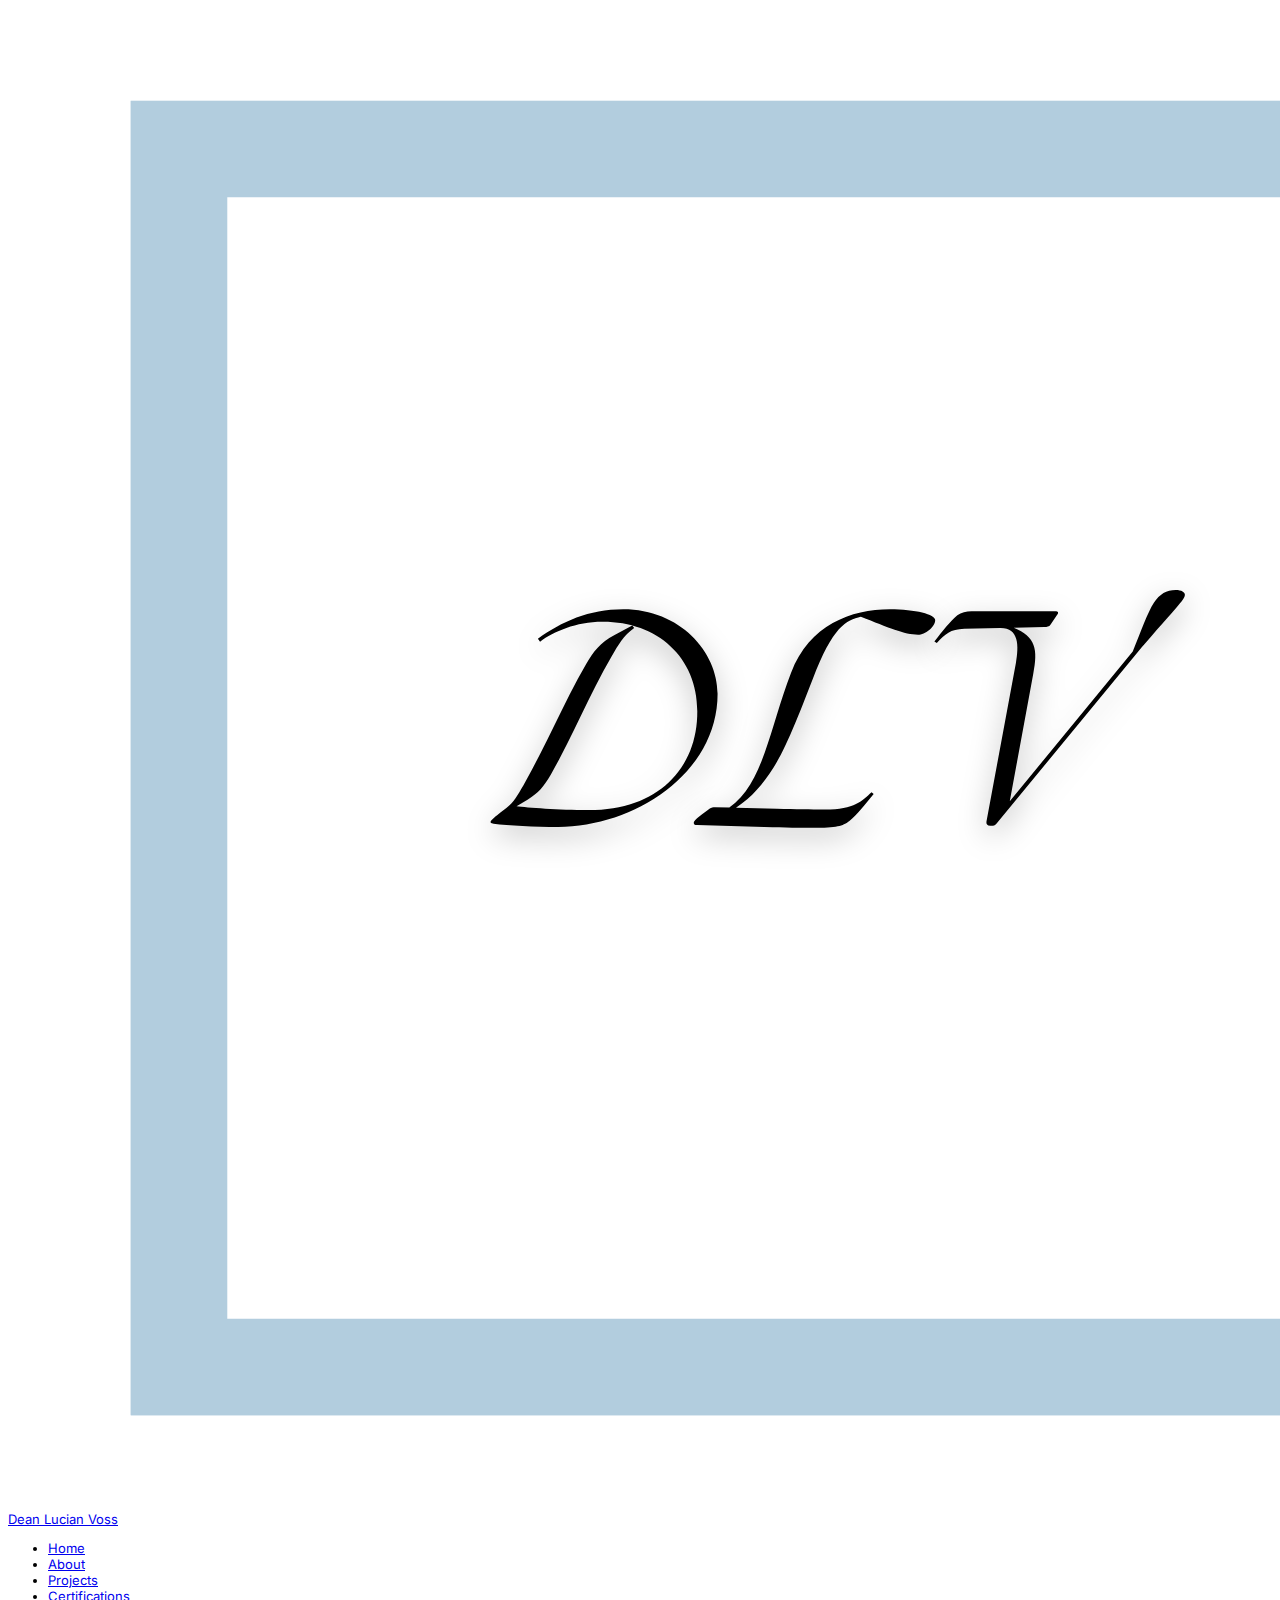
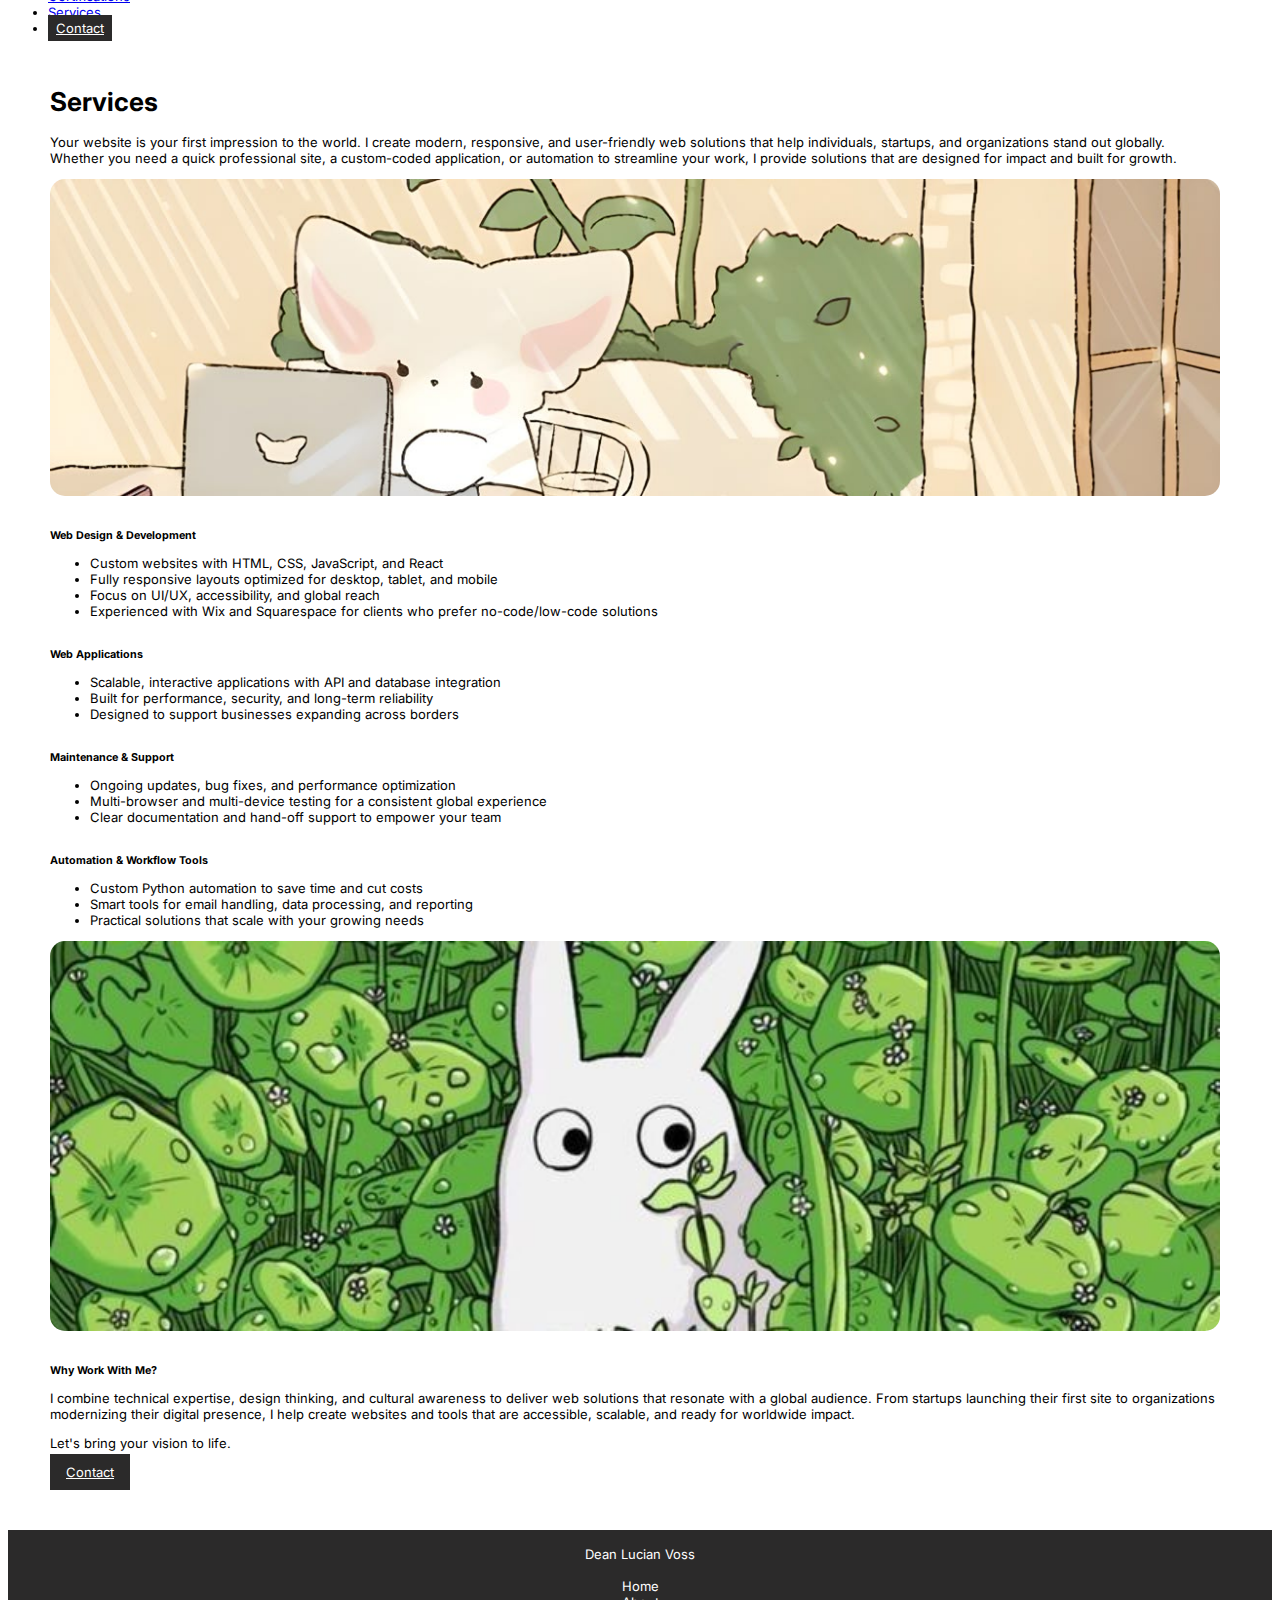
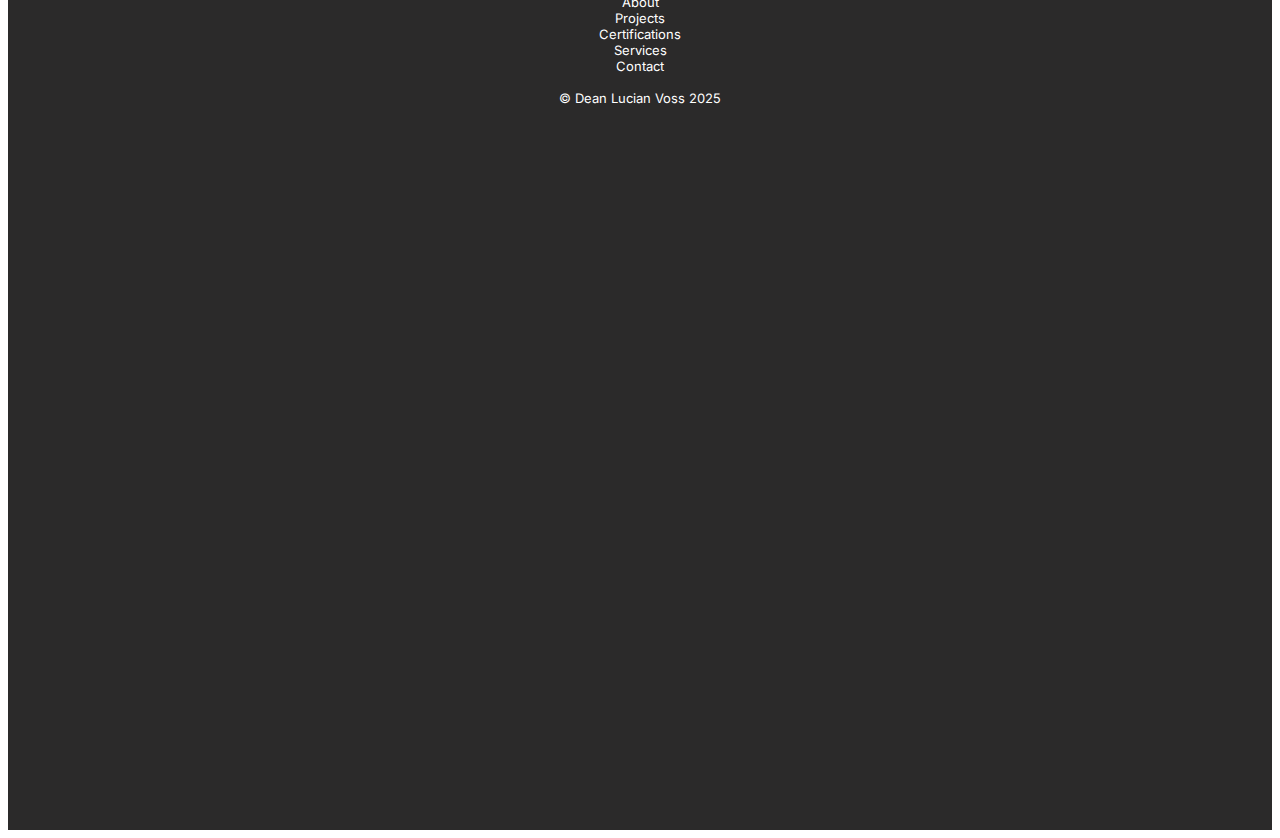
<file: services.html>
<!DOCTYPE html>
<html lang="en">
  <head>
    <meta charset="UTF-8" />
    <link rel="icon" href="logo.ico" />
    <meta name="viewport" content="width=device-width, initial-scale=1.0" />
    <meta name="description" content="The services Dean can provide..." />
    <title>Dean's Projects</title>
    <link
      href="https://cdn.jsdelivr.net/npm/bootstrap@5.3.0-alpha1/dist/css/bootstrap.min.css"
      rel="stylesheet"
      integrity="sha384-GLhlTQ8iRABdZLl6O3oVMWSktQOp6b7In1Zl3/Jr59b6EGGoI1aFkw7cmDA6j6gD"
      crossorigin="anonymous"
    />
    <script
      src="https://cdn.jsdelivr.net/npm/bootstrap@5.3.0-alpha1/dist/js/bootstrap.bundle.min.js"
      integrity="sha384-w76AqPfDkMBDXo30jS1Sgez6pr3x5MlQ1ZAGC+nuZB+EYdgRZgiwxhTBTkF7CXvN"
      crossorigin="anonymous"
    ></script>
    <link rel="stylesheet" href="src/styles.css" />
    <link rel="preconnect" href="https://fonts.googleapis.com" />
    <link rel="preconnect" href="https://fonts.gstatic.com" crossorigin />
    <link
      href="https://fonts.googleapis.com/css2?family=Inter:ital,opsz,wght@0,14..32,100..900;1,14..32,100..900&display=swap"
      rel="stylesheet"
    />
    <style>
      h5 {
        margin-bottom: 0px;
        margin-top: 0px;
      }
      .banner {
        width: 100%;
        height: auto;
        border-radius: 15px;
        margin-bottom: 30px;
      }
    </style>
  </head>

  <body>
    <nav class="navbar navbar-expand-sm">
      <div class="container-fluid">
        <a class="navbar-brand" href="home.html" title="Homepage"
          ><img src="images/logo.png" alt="DLV logo" id="logo" />Dean Lucian
          Voss</a
        >
        <button
          class="navbar-toggler"
          type="button"
          data-bs-toggle="collapse"
          data-bs-target="#navbarNav"
          aria-controls="navbarNav"
          aria-expanded="false"
          aria-label="Toggle navigation"
        >
          <span class="navbar-toggler-icon"></span>
        </button>
        <div class="collapse navbar-collapse" id="navbarNav">
          <ul class="navbar-nav">
            <li class="nav-item">
              <a class="nav-link" href="home.html" title="Homepage">Home</a>
            </li>
            <li class="nav-item">
              <a class="nav-link" href="about.html" title="About Dean">About</a>
            </li>
            <li class="nav-item">
              <a class="nav-link" href="projects.html" title="Dean's Projects"
                >Projects</a
              >
            </li>
            <li class="nav-item">
              <a
                class="nav-link"
                href="certifications.html"
                title="Dean's Certifications"
                >Certifications</a
              >
            </li>
            <li class="nav-item">
              <a class="nav-link" href="services.html" title="Dean's Services"
                >Services</a
              >
            </li>
            <li class="nav-item">
              <a
                type="button"
                class="btn nav-link"
                href="contact.html"
                id="contactBtn"
                title="Contact Dean"
              >
                Contact
              </a>
            </li>
          </ul>
        </div>
      </div>
    </nav>

    <div class="content">
      <h1>Services</h1>
      <p>
        Your website is your first impression to the world. I create modern,
        responsive, and user-friendly web solutions that help individuals,
        startups, and organizations stand out globally. Whether you need a quick
        professional site, a custom-coded application, or automation to
        streamline your work, I provide solutions that are designed for impact
        and built for growth.
      </p>
      <img
        src="images/services-banner.jpg"
        alt="cartoon character working"
        class="banner"
      />
      <br />
      <h5>Web Design & Development</h5>
      <ul>
        <li>Custom websites with HTML, CSS, JavaScript, and React</li>
        <li>
          Fully responsive layouts optimized for desktop, tablet, and mobile
        </li>
        <li>Focus on UI/UX, accessibility, and global reach</li>
        <li>
          Experienced with Wix and Squarespace for clients who prefer
          no-code/low-code solutions
        </li>
      </ul>
      <br />
      <h5>Web Applications</h5>
      <ul>
        <li>
          Scalable, interactive applications with API and database integration
        </li>
        <li>Built for performance, security, and long-term reliability</li>
        <li>Designed to support businesses expanding across borders</li>
      </ul>
      <br />
      <h5>Maintenance & Support</h5>
      <ul>
        <li>Ongoing updates, bug fixes, and performance optimization</li>
        <li>
          Multi-browser and multi-device testing for a consistent global
          experience
        </li>
        <li>Clear documentation and hand-off support to empower your team</li>
      </ul>
      <br />
      <h5>Automation & Workflow Tools</h5>
      <ul>
        <li>Custom Python automation to save time and cut costs</li>
        <li>Smart tools for email handling, data processing, and reporting</li>
        <li>Practical solutions that scale with your growing needs</li>
      </ul>

      <img
        src="images/services-life.jpg"
        alt="cartoon character looking"
        class="banner"
      />

      <h5>Why Work With Me?</h5>
      <p>
        I combine technical expertise, design thinking, and cultural awareness
        to deliver web solutions that resonate with a global audience. From
        startups launching their first site to organizations modernizing their
        digital presence, I help create websites and tools that are accessible,
        scalable, and ready for worldwide impact.
      </p>
      <p><span class="fst-italic">Let's bring your vision to life.</span></p>
      <a
        class="btn btn-dark"
        href="contact.html"
        role="button"
        id="contactButton"
      >
        Contact
      </a>
    </div>

    <footer style="color: white">
      <p style="text-align: center; color: white">
        <br />
        <a href="home.html">Dean Lucian Voss</a>
        <br />
        <br />
        <a href="home.html">Home</a>
        <br />
        <a href="about.html">About</a>
        <br />
        <a href="projects.html">Projects</a>
        <br />
        <a href="certifications.html">Certifications</a>
        <br />
        <a href="services.html">Services</a>
        <br />
        <a href="contact.html">Contact</a>
        <br />
        <br />
        © Dean Lucian Voss 2025
      </p>
    </footer>
  </body>

  <script src="src/index.js"></script>
</html>
</file>
<file: src/styles.css>
@media (min-width: 576px) {
  .navbar-toggler,
  .navbar-collapse.collapse {
    display: none !important;
  }
}

@media (max-width: 576px) {
  .content {
    margin: 20px 20px 20px 20px !important;
  }

  .navbar-brand {
    margin-left: 10px !important;
  }
}

#contactBtn {
  color: white;
  padding: 5px 8px;
  margin-top: 3px;
  background-color: #2b2a2a !important;
}

body {
  font-family: "Inter", sans-serif;
  font-size: small;
}

h1 {
  font-weight: bold;
}

.content {
  margin: 50px 52px 50px 42px;
}

.navbar-brand {
  margin-left: 30px;
  font-size: small;
}

#navbarNav {
  font-size: small;
  margin-right: 24px;
}

#contactButton {
  color: white;
  font-size: small;
  padding: 10px 16px;
  background-color: #2b2a2a !important;
  margin-bottom: 15px;
}

#profile-pic {
  border-radius: 5px;
}

.contact a {
  text-decoration: none;
  color: grey;
}

.contact a:hover {
  color: black;
}

footer {
  background-color: #2b2a2a;
  height: 100vh;
  color: white;
  margin-right: 0px !important;
}

footer a {
  text-decoration: none;
  color: white;
}
</file>
